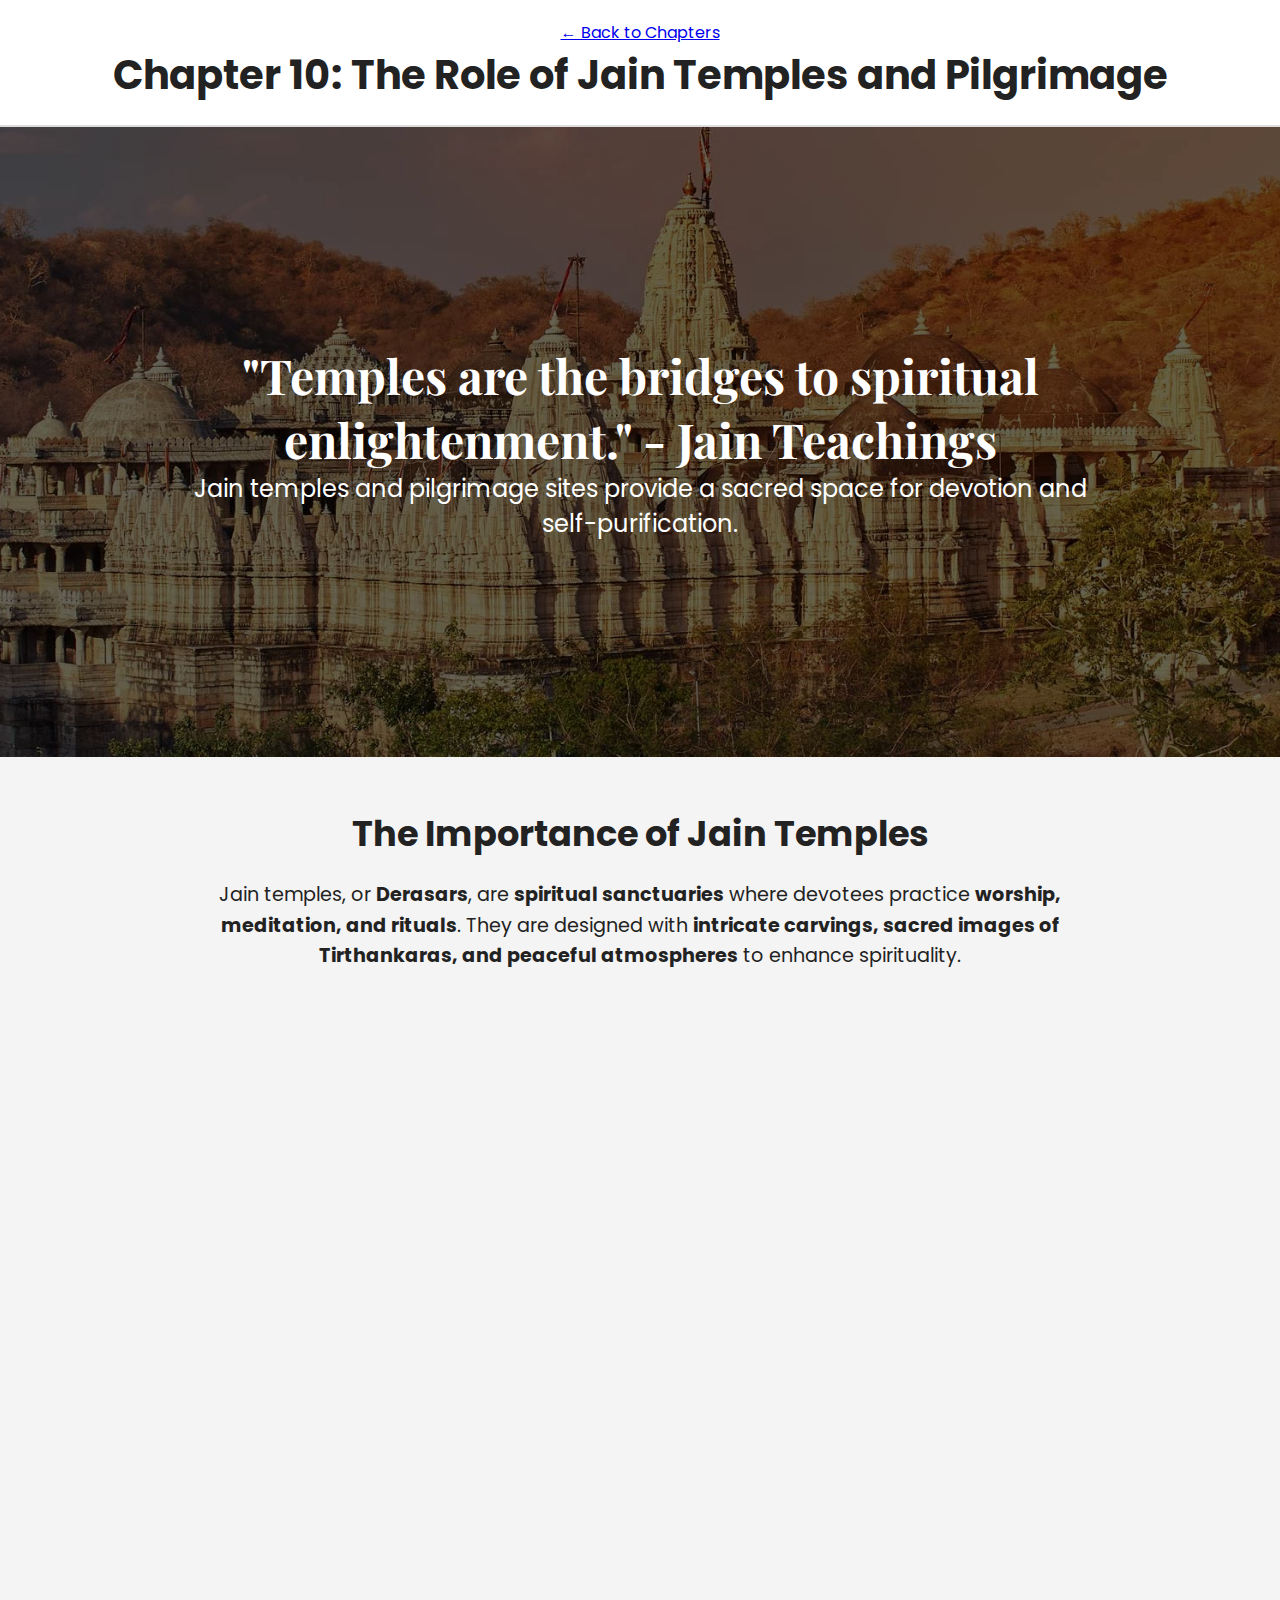
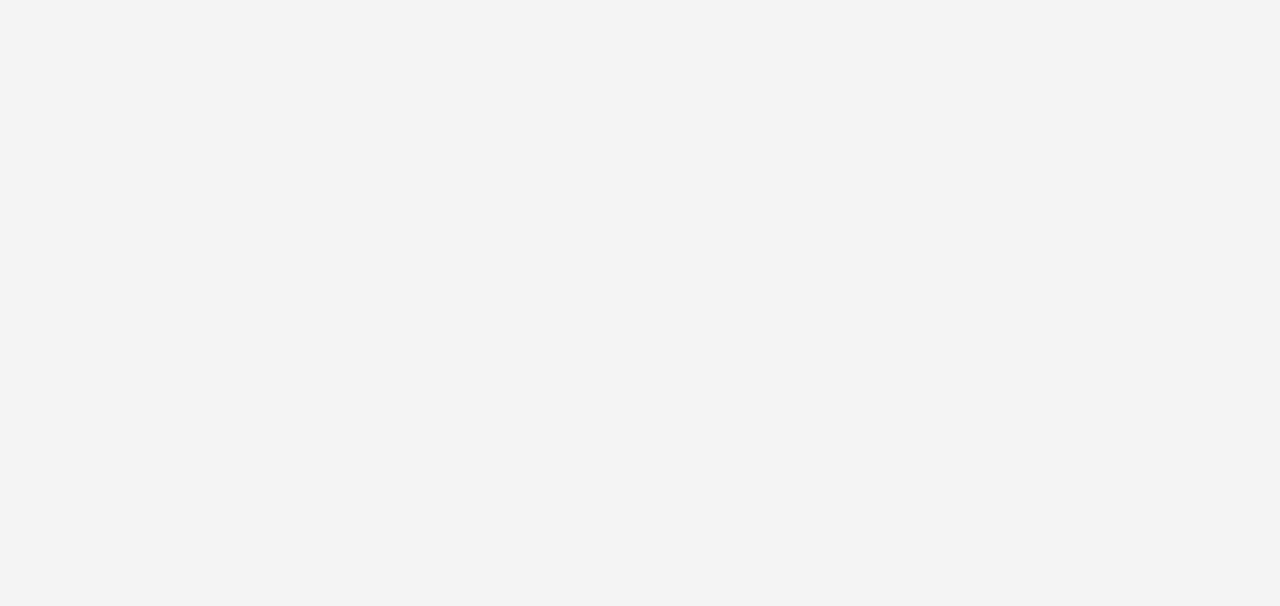
<file: chapter10.html>
<!DOCTYPE html>
<html lang="en">
<head>
    <meta charset="UTF-8">
    <meta name="viewport" content="width=device-width, initial-scale=1.0">
    <title>Chapter 10 - Jain Temples and Pilgrimage</title>
    <link rel="stylesheet" href="styles.css">
    <script src="script.js" defer></script>

    <!-- ✅ Standard Favicon -->
    <link rel="icon" type="image/png" sizes="32x32" href="truejainism.png">
    <link rel="icon" type="image/png" sizes="16x16" href="truejainism.png">
    <link rel="apple-touch-icon" href="truejainism.png">
</head>
<body>

    <!-- ✅ Header Navigation -->
    <header class="chapter-header">
        <a href="index.html" class="back-btn">← Back to Chapters</a>
        <h1>Chapter 10: The Role of Jain Temples and Pilgrimage</h1>
    </header>

    <!-- ✅ Hero Section with Jain Temple Background -->
    <section class="chapter-hero">
        <div class="hero-overlay"></div>
        <div class="hero-content">
            <h2>"Temples are the bridges to spiritual enlightenment." - Jain Teachings</h2>
            <p>Jain temples and pilgrimage sites provide a sacred space for devotion and self-purification.</p>
        </div>
    </section>

    <!-- ✅ Main Chapter Content -->
    <section class="chapter-content">

        <!-- ✅ Introduction to Jain Temples -->
        <div class="chapter-section fade-in">
            <h2>The Importance of Jain Temples</h2>
            <p>
                Jain temples, or <b>Derasars</b>, are <b>spiritual sanctuaries</b> where devotees practice <b>worship, meditation, and rituals</b>.  
                They are designed with <b>intricate carvings, sacred images of Tirthankaras, and peaceful atmospheres</b> to enhance spirituality.
            </p>
        </div>

        <!-- ✅ Famous Jain Temples -->
        <div class="chapter-section fade-in">
            <h2>Famous Jain Temples in India</h2>
            <p>Jainism has some of the most breathtaking temples, known for their <b>historical and spiritual significance</b>:</p>
            <div class="temple-grid">
                <div class="temple-card">
                    <img src="ranakpur.png" alt="Ranakpur Temple">
                    <div class="temple-card-content">
                        <h3>Ranakpur Jain Temple</h3>
                        <p>Located in Rajasthan, famous for its <b>1,444 intricately carved pillars</b>.</p>
                    </div>
                </div>
                <div class="temple-card">
                    <img src="palitana.png" alt="Palitana Temples">
                    <div class="temple-card-content">
                        <h3>Palitana Temples</h3>
                        <p>A pilgrimage site with <b>over 800 marble temples</b> on Shatrunjaya Hill.</p>
                    </div>
                </div>
                <div class="temple-card">
                    <img src="shravanabelagola.png" alt="Shravanabelagola">
                    <div class="temple-card-content">
                        <h3>Shravanabelagola</h3>
                        <p>Home to the <b>monolithic statue of Lord Bahubali</b>, one of the tallest Jain idols in the world.</p>
                    </div>
                </div>
                <div class="temple-card">
                    <img src="dilwara.png" alt="Dilwara Temples">
                    <div class="temple-card-content">
                        <h3>Dilwara Temples</h3>
                        <p>Famous for <b>stunning marble carvings and Jain architectural brilliance</b>.</p>
                    </div>
                </div>
            </div>
        </div>

        <!-- ✅ The Role of Pilgrimage in Jainism -->
        <div class="chapter-section fade-in">
            <h2>Why is Pilgrimage Important in Jainism?</h2>
            <p>
                Jain pilgrimage, or <b>Tirtha Yatra</b>, is considered a <b>sacred journey</b> to spiritual enlightenment.  
                It allows devotees to cleanse their <b>karma</b> and deepen their <b>connection to Jain teachings</b>.
            </p>
        </div>

        <!-- ✅ Rituals Performed in Temples -->
        <div class="chapter-section fade-in">
            <h2>Rituals Performed in Jain Temples</h2>
            <p>
                Jain temple worship involves <b>self-purification and devotion</b> rather than prayer to a deity.  
                Some of the key temple rituals include:
            </p>
            <ul class="key-points">
                <li><b>Darshan:</b> Viewing and meditating in front of Tirthankara idols.</li>
                <li><b>Puja:</b> Offering flowers, incense, and prayers to the divine idols.</li>
                <li><b>Pradakshina:</b> Walking around the temple in reverence.</li>
                <li><b>Bhakti:</b> Reciting Jain hymns and scriptures.</li>
            </ul>
        </div>

    </section>

</body>
</html>
</file>
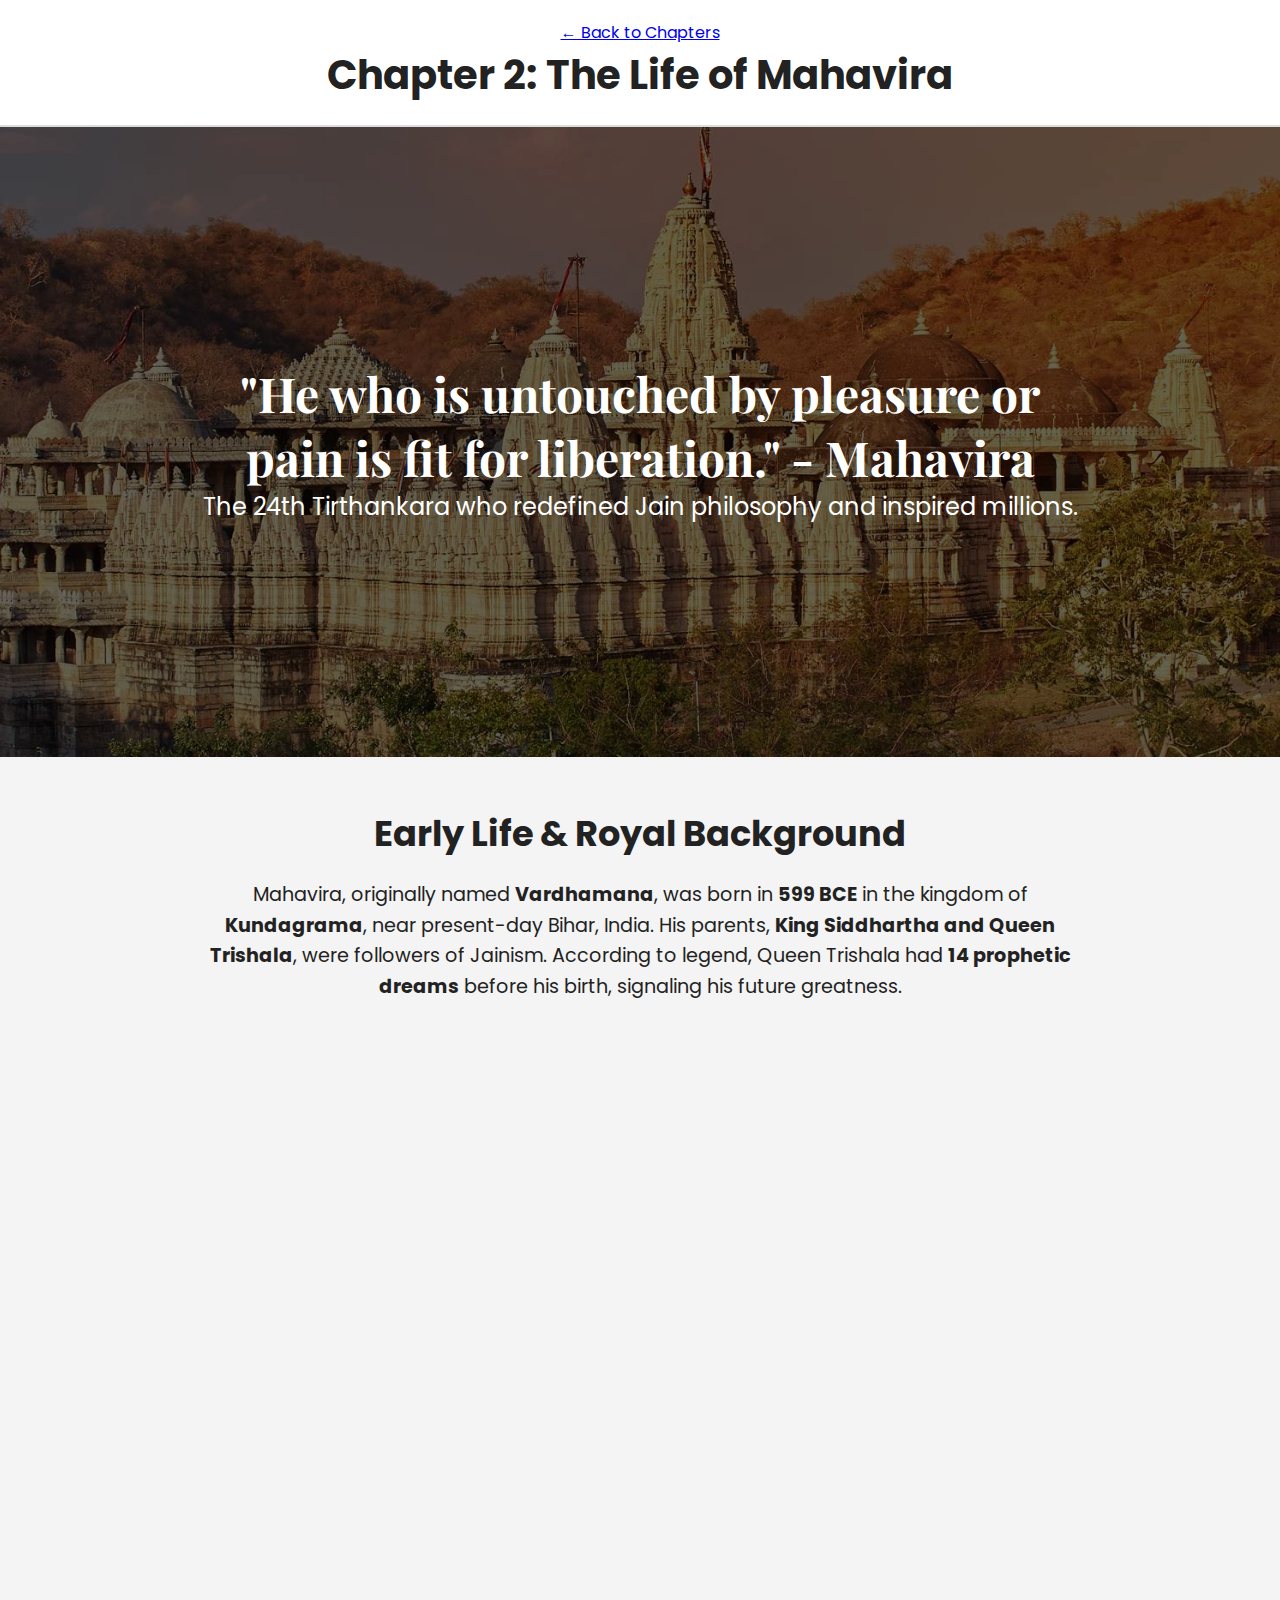
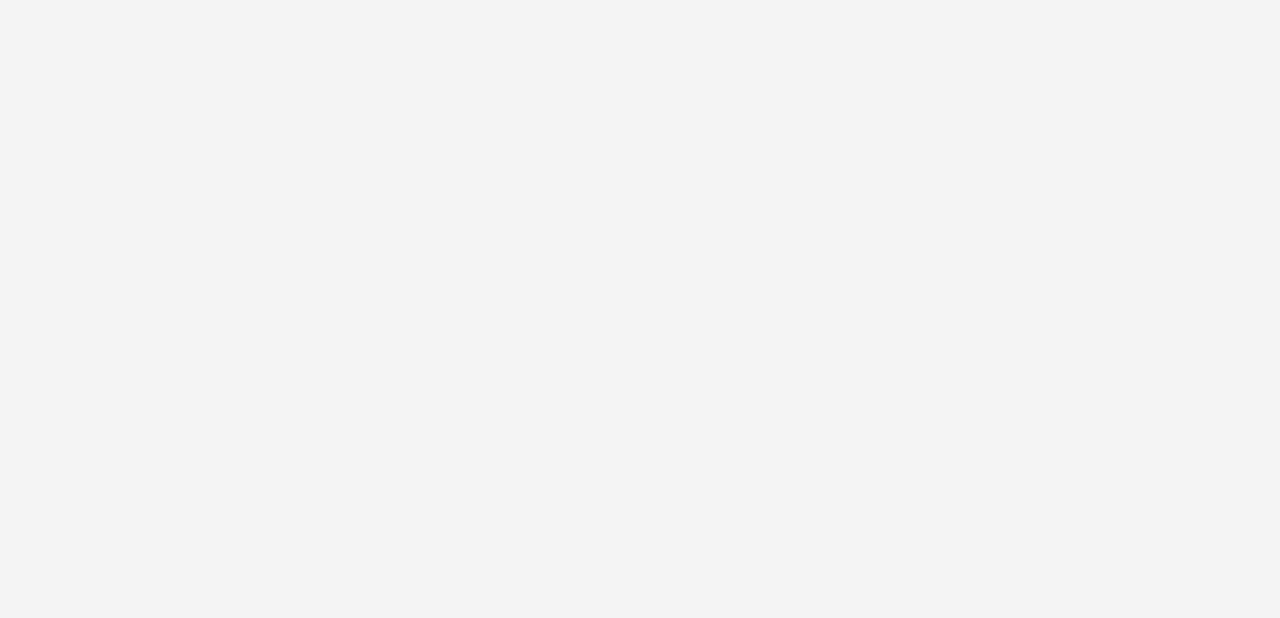
<file: chapter2.html>
<!DOCTYPE html>
<html lang="en">
<head>
    <meta charset="UTF-8">
    <meta name="viewport" content="width=device-width, initial-scale=1.0">
    <title>Chapter 2 - The Life of Mahavira</title>
    <link rel="stylesheet" href="styles.css">
    <script src="script.js" defer></script>

    <!-- ✅ Standard Favicon -->
    <link rel="icon" type="image/png" sizes="32x32" href="truejainism.png">
    <link rel="icon" type="image/png" sizes="16x16" href="truejainism.png">
    <link rel="apple-touch-icon" href="truejainism.png">
</head>
<body>


    <!-- ✅ Header Navigation -->
    <header class="chapter-header">
        <a href="index.html" class="back-btn">← Back to Chapters</a>
        <h1>Chapter 2: The Life of Mahavira</h1>
    </header>

    <!-- ✅ Hero Section -->
    <section class="chapter-hero">
        <div class="hero-overlay"></div>
        <div class="hero-content">
            <h2>"He who is untouched by pleasure or pain is fit for liberation." - Mahavira</h2>
            <p>The 24th Tirthankara who redefined Jain philosophy and inspired millions.</p>
        </div>
    </section>

    <!-- ✅ Main Chapter Content -->
    <section class="chapter-content">

        <!-- ✅ Early Life Section -->
        <div class="chapter-section fade-in">
            <h2>Early Life & Royal Background</h2>
            <p>
                Mahavira, originally named <b>Vardhamana</b>, was born in <b>599 BCE</b> in the kingdom of <b>Kundagrama</b>, 
                near present-day Bihar, India. His parents, <b>King Siddhartha and Queen Trishala</b>, were followers of Jainism.
                According to legend, Queen Trishala had <b>14 prophetic dreams</b> before his birth, signaling his future greatness.
            </p>
        </div>

        <!-- ✅ Renunciation Section -->
        <div class="chapter-section fade-in">
            <h2>Renunciation & Spiritual Journey</h2>
            <p>
                At the age of <b>30</b>, Mahavira abandoned his royal life, wealth, and family to pursue enlightenment.  
                He practiced extreme <b>asceticism</b> for <b>12 years</b>, enduring harsh conditions, fasting, and deep meditation.
            </p>
        </div>

        <!-- ✅ Enlightenment Section -->
        <div class="chapter-section fade-in">
            <h2>Enlightenment & Teachings</h2>
            <p>
                After <b>12 years of intense penance</b>, Mahavira attained <b>Kevala Jnana (omniscience)</b> under a <b>Sala tree</b> at age <b>42</b>.  
                He then spread the core teachings of Jainism, emphasizing:
            </p>
            <ul class="key-points">
                <li><b>Ahimsa (Non-Violence):</b> Absolute non-harm towards all life forms.</li>
                <li><b>Satya (Truthfulness):</b> Speaking only what is true and beneficial.</li>
                <li><b>Asteya (Non-Stealing):</b> Never taking what is not freely given.</li>
                <li><b>Brahmacharya (Celibacy):</b> Control over desires and attachments.</li>
                <li><b>Aparigraha (Non-Possessiveness):</b> Detachment from material possessions.</li>
            </ul>
        </div>

        <!-- ✅ Tirthankara Comparison Section -->
        <div class="tirthankara-section fade-in">
            <h2>Mahavira vs. Previous Tirthankaras</h2>
            <div class="tirthankara-grid">
                <div class="tirthankara-card">
                    <img src="rishabhanatha.png" alt="Rishabhanatha">
                    <h3>Rishabhanatha</h3>
                    <p>The 1st Tirthankara, known for establishing Jain traditions.</p>
                </div>
                <div class="tirthankara-card">
                    <img src="mahavira.png" alt="Mahavira">
                    <h3>Mahavira</h3>
                    <p>Refined Jain teachings and led Jainism into its current form.</p>
                </div>
            </div>
        </div>

        <!-- ✅ Legacy Section -->
        <div class="chapter-section fade-in">
            <h2>Mahavira's Legacy</h2>
            <p>
                Mahavira achieved <b>moksha (liberation)</b> at <b>Pavapuri, Bihar</b>, at the age of <b>72</b>.  
                His teachings were later compiled into the <b>Agamas</b>, the sacred texts of Jainism.
            </p>
        </div>

    </section>

</body>
</html>
</file>
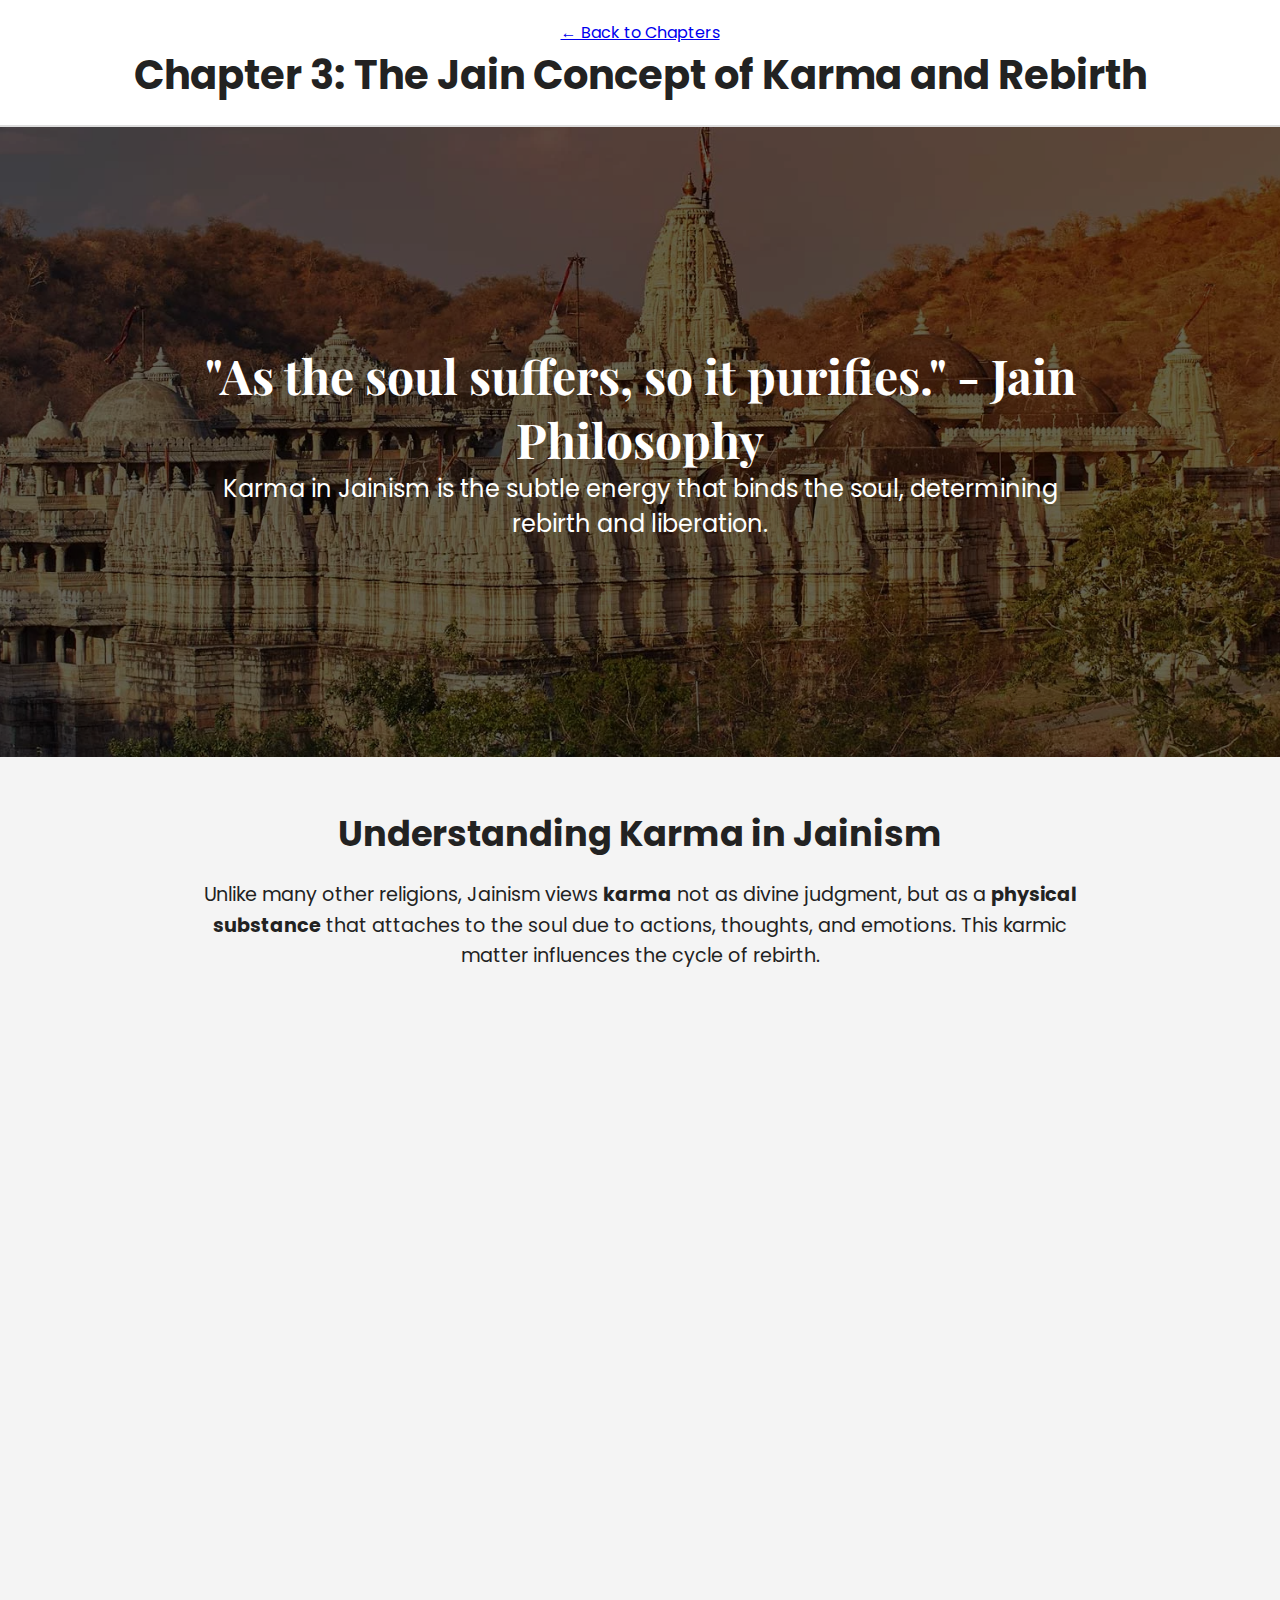
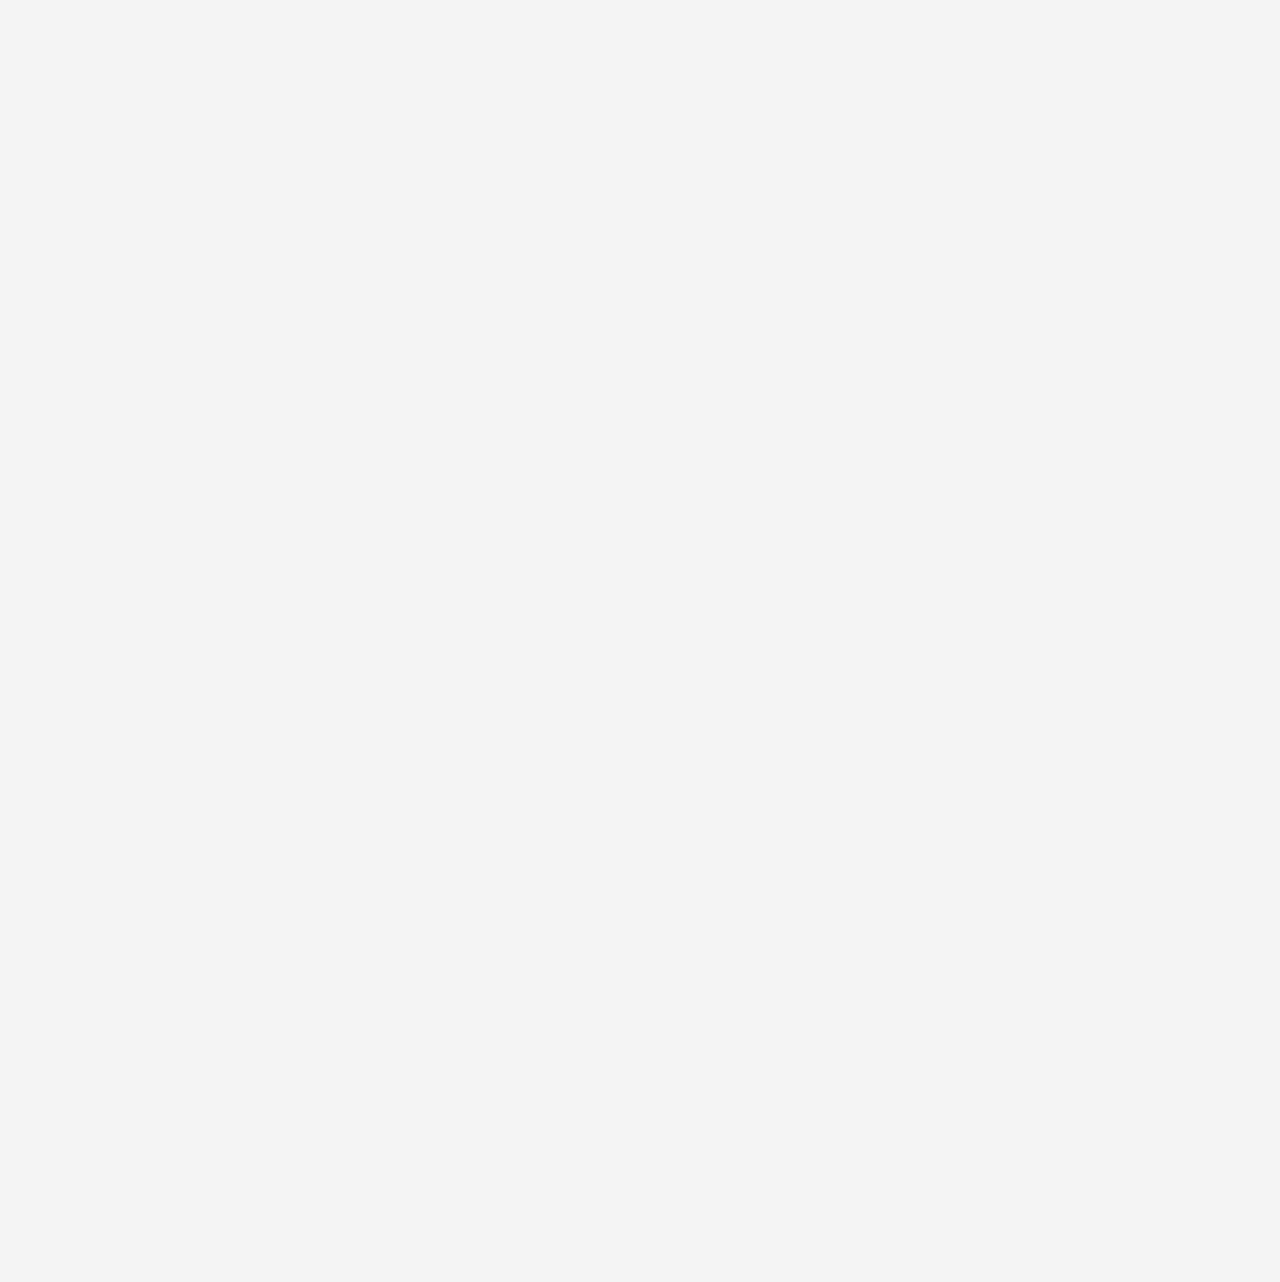
<file: chapter3.html>
<!DOCTYPE html>
<html lang="en">
<head>
    <meta charset="UTF-8">
    <meta name="viewport" content="width=device-width, initial-scale=1.0">
    <title>Chapter 3 - The Jain Concept of Karma and Rebirth</title>
    <link rel="stylesheet" href="styles.css">
    <script src="script.js" defer></script>

    <!-- ✅ Standard Favicon -->
    <link rel="icon" type="image/png" sizes="32x32" href="truejainism.png">
    <link rel="icon" type="image/png" sizes="16x16" href="truejainism.png">
    <link rel="apple-touch-icon" href="truejainism.png">
</head>
<body>

    <!-- ✅ Header Navigation -->
    <header class="chapter-header">
        <a href="index.html" class="back-btn">← Back to Chapters</a>
        <h1>Chapter 3: The Jain Concept of Karma and Rebirth</h1>
    </header>

    <!-- ✅ Hero Section with Jain Temple Background -->
    <section class="chapter-hero">
        <div class="hero-overlay"></div>
        <div class="hero-content">
            <h2>"As the soul suffers, so it purifies." - Jain Philosophy</h2>
            <p>Karma in Jainism is the subtle energy that binds the soul, determining rebirth and liberation.</p>
        </div>
    </section>

    <!-- ✅ Main Chapter Content -->
    <section class="chapter-content">

        <!-- ✅ Introduction to Karma -->
        <div class="chapter-section fade-in">
            <h2>Understanding Karma in Jainism</h2>
            <p>
                Unlike many other religions, Jainism views <b>karma</b> not as divine judgment, but as a <b>physical substance</b> 
                that attaches to the soul due to actions, thoughts, and emotions. This karmic matter influences the cycle of rebirth.
            </p>
        </div>

        <!-- ✅ Types of Karma -->
        <div class="chapter-section fade-in">
            <h2>Types of Karma in Jainism</h2>
            <p>
                Karma in Jainism is categorized into <b>eight main types</b>, each affecting the soul differently:
            </p>
            <ul class="key-points">
                <li><b>Jnanavaraniya (Knowledge-Obscuring Karma):</b> Blocks true wisdom.</li>
                <li><b>Darshanavaraniya (Perception-Obscuring Karma):</b> Limits spiritual insight.</li>
                <li><b>Vedaniya (Feeling-Producing Karma):</b> Determines pain or pleasure.</li>
                <li><b>Mohaniya (Deluding Karma):</b> Causes attachment and ignorance.</li>
                <li><b>Ayushya (Lifespan-Determining Karma):</b> Controls lifespan in the next birth.</li>
                <li><b>Nama (Name-Determining Karma):</b> Influences physical form.</li>
                <li><b>Gotra (Status-Determining Karma):</b> Defines birth status (high or low). </li>
                <li><b>Antaraya (Obstructing Karma):</b> Hinders charitable acts and liberation.</li>
            </ul>
        </div>

        <!-- ✅ Rebirth & Moksha -->
        <div class="chapter-section fade-in">
            <h2>The Cycle of Rebirth and Moksha</h2>
            <p>
                According to Jainism, <b>karma binds the soul to samsara (the cycle of rebirth)</b>.  
                A soul can be reborn in <b>four possible states</b>:
            </p>
            <div class="rebirth-grid">
                <div class="rebirth-card">
                    <img src="heaven.png" alt="Heavenly Beings">
                    <h3>Devas (Heavenly Beings)</h3>
                    <p>Souls born in celestial realms due to good karma.</p>
                </div>
                <div class="rebirth-card">
                    <img src="humans.png" alt="Humans">
                    <h3>Humans</h3>
                    <p>The only birth where liberation is possible.</p>
                </div>
                <div class="rebirth-card">
                    <img src="animals.png" alt="Animals & Plants">
                    <h3>Animals & Plants</h3>
                    <p>Souls born in lower forms due to ignorance.</p>
                </div>
                <div class="rebirth-card">
                    <img src="hell.png" alt="Hellish Beings">
                    <h3>Narakas (Hellish Beings)</h3>
                    <p>Souls who accumulate negative karma suffer in hell.</p>
                </div>
            </div>
        </div>

        <!-- ✅ Liberation from Karma -->
        <div class="chapter-section fade-in">
            <h2>How to Destroy Karma & Achieve Liberation</h2>
            <p>
                Jainism teaches that one can <b>purify the soul and achieve Moksha</b> by following these key practices:
            </p>
            <ul class="key-points">
                <li><b>Right Faith (Samyak Darshana):</b> Belief in Jain truths.</li>
                <li><b>Right Knowledge (Samyak Jnana):</b> Understanding the nature of the soul.</li>
                <li><b>Right Conduct (Samyak Charitra):</b> Living a life of non-violence and discipline.</li>
            </ul>
            <p>
                Once all <b>karmic particles are removed</b>, the soul becomes <b>pure and liberated</b>, reaching <b>Siddhashila</b>, the realm of eternal bliss.
            </p>
        </div>

    </section>

</body>
</html>
</file>
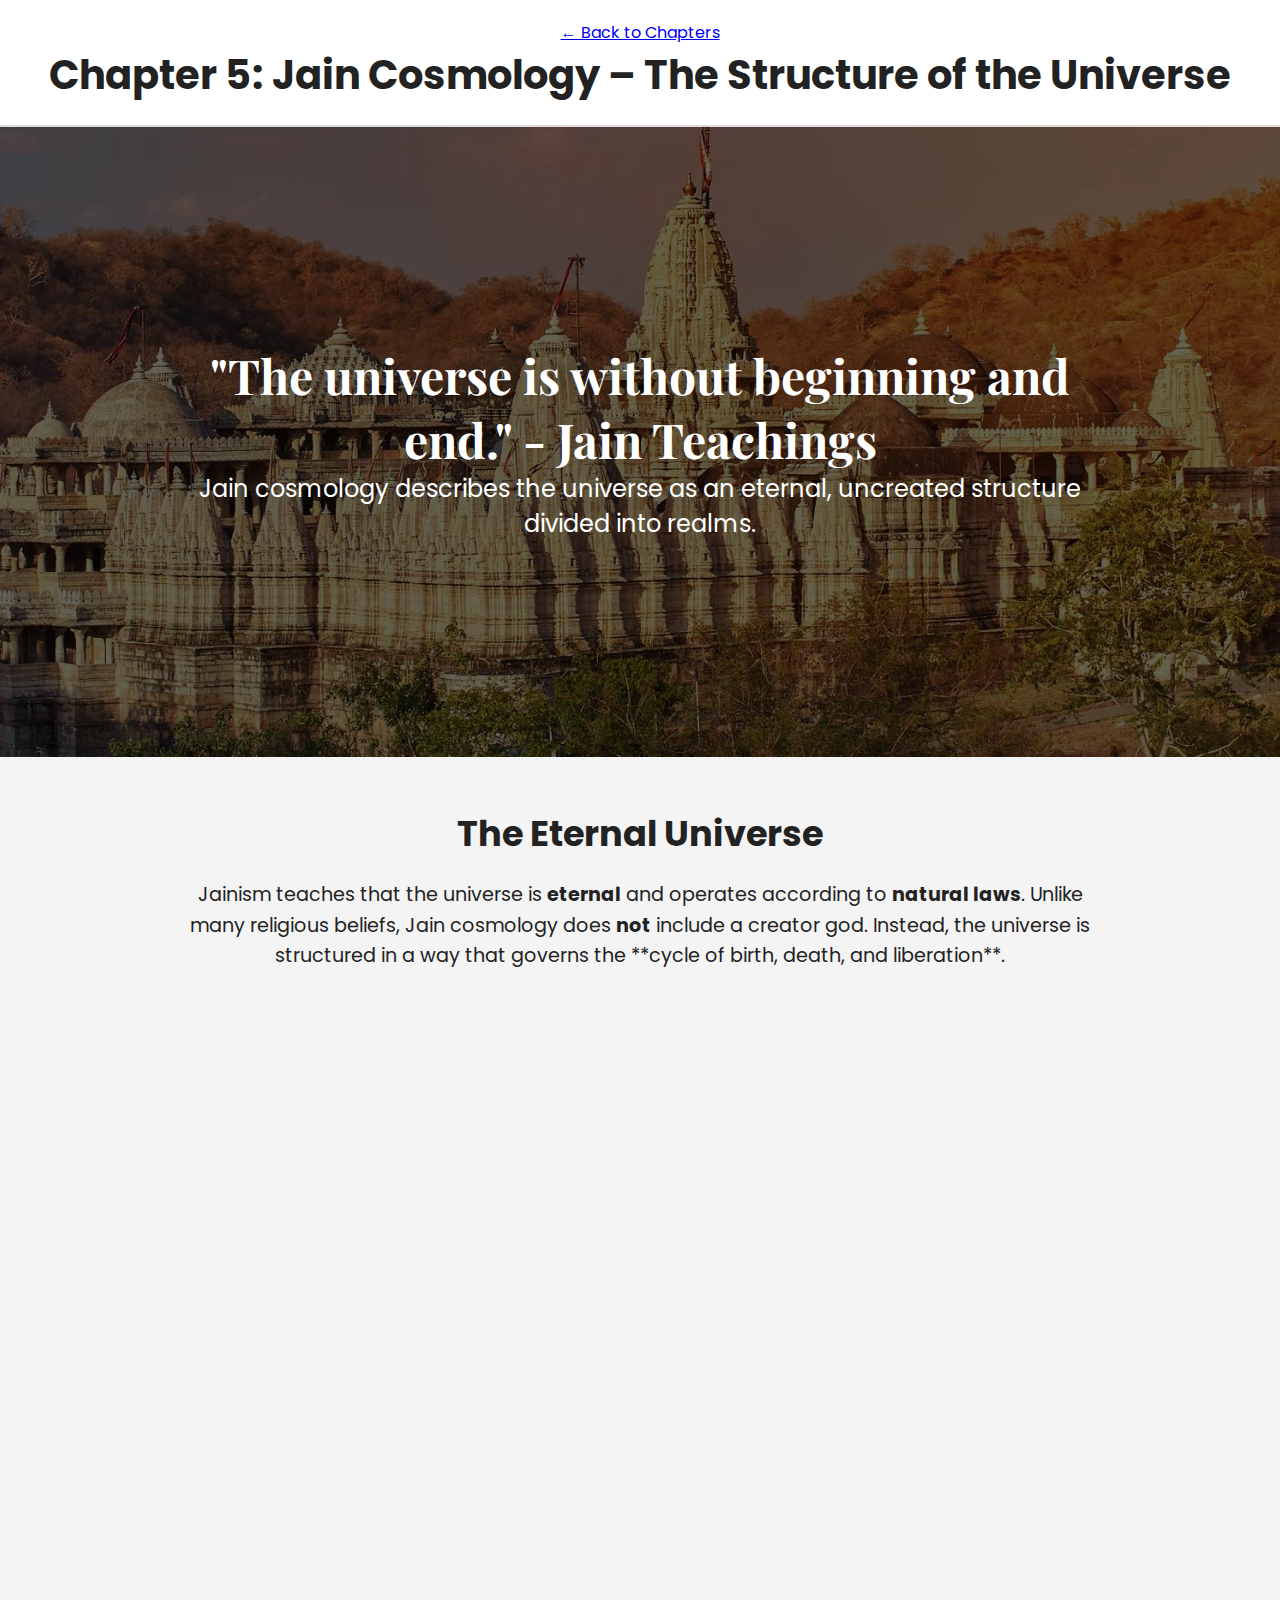
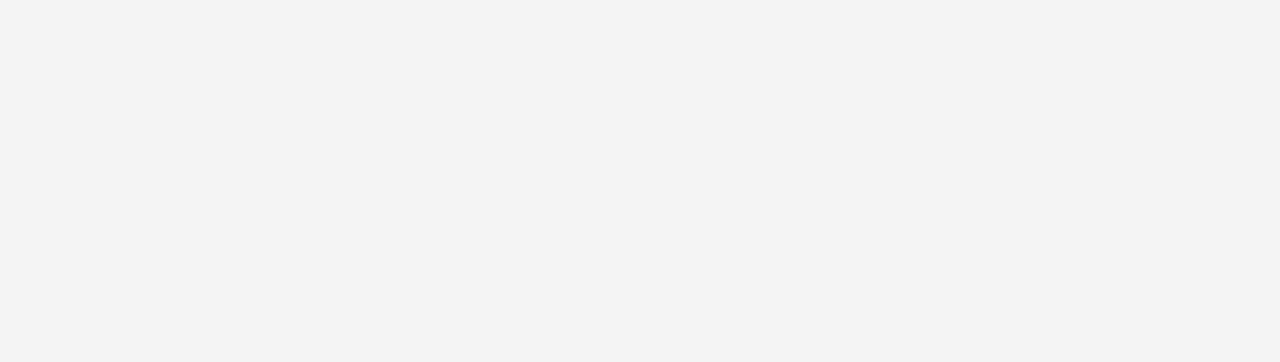
<file: chapter5.html>
<!DOCTYPE html>
<html lang="en">
<head>
    <meta charset="UTF-8">
    <meta name="viewport" content="width=device-width, initial-scale=1.0">
    <title>Chapter 5 - Jain Cosmology</title>
    <link rel="stylesheet" href="styles.css">
    <script src="script.js" defer></script>

    <!-- ✅ Standard Favicon -->
    <link rel="icon" type="image/png" sizes="32x32" href="truejainism.png">
    <link rel="icon" type="image/png" sizes="16x16" href="truejainism.png">
    <link rel="apple-touch-icon" href="truejainism.png">
</head>
<body>

    <!-- ✅ Header Navigation -->
    <header class="chapter-header">
        <a href="index.html" class="back-btn">← Back to Chapters</a>
        <h1>Chapter 5: Jain Cosmology – The Structure of the Universe</h1>
    </header>

    <!-- ✅ Hero Section with Jain Temple Background -->
    <section class="chapter-hero">
        <div class="hero-overlay"></div>
        <div class="hero-content">
            <h2>"The universe is without beginning and end." - Jain Teachings</h2>
            <p>Jain cosmology describes the universe as an eternal, uncreated structure divided into realms.</p>
        </div>
    </section>

    <!-- ✅ Main Chapter Content -->
    <section class="chapter-content">

        <!-- ✅ Introduction to Jain Cosmology -->
        <div class="chapter-section fade-in">
            <h2>The Eternal Universe</h2>
            <p>
                Jainism teaches that the universe is <b>eternal</b> and operates according to <b>natural laws</b>.  
                Unlike many religious beliefs, Jain cosmology does <b>not</b> include a creator god.  
                Instead, the universe is structured in a way that governs the **cycle of birth, death, and liberation**.
            </p>
        </div>

        <!-- ✅ The Three Worlds -->
        <div class="chapter-section fade-in">
            <h2>The Three Worlds in Jain Cosmology</h2>
            <p>Jain texts describe the universe as a vast, **three-tiered structure**:</p>
            <div class="cosmology-grid">
                <div class="cosmology-card">
                    <img src="heaven.png" alt="Heavens">
                    <h3>Urdhva Loka (<b>Heavenly Realms</b>)</h3>
                    <p>The abode of celestial beings and divine souls.</p>
                </div>
                <div class="cosmology-card">
                    <img src="humans.png" alt="Middle World">
                    <h3>Madhya Loka (<b>Middle World</b>)</h3>
                    <p>The realm of **humans, animals, and plants**.</p>
                </div>
                <div class="cosmology-card">
                    <img src="hell.png" alt="Hell">
                    <h3>Adho Loka (<b>Infernal Realms</b>)</h3>
                    <p>Dark realms where souls experience suffering.</p>
                </div>
            </div>
        </div>

        <!-- ✅ The Cycles of Time -->
        <div class="chapter-section fade-in">
            <h2>The Jain Time Cycle (Kalachakra)</h2>
            <p>
                Jainism describes time as **infinite and cyclical**, divided into two **half-cycles**:
            </p>
            <ul class="key-points">
                <li><b>Utsarpini (Ascending Time Cycle):</b> The universe progresses towards enlightenment and prosperity.</li>
                <li><b>Avasarpini (Descending Time Cycle):</b> The universe declines, leading to suffering and moral decay.</li>
            </ul>
            <p>Each cycle lasts for <b>millions of years</b> and continuously repeats.</p>
        </div>

        <!-- ✅ Moksha & The Siddhashila Realm -->
        <div class="chapter-section fade-in">
            <h2>Beyond the Universe: The Realm of Liberated Souls</h2>
            <p>
                Above the three realms exists <b>Siddhashila</b>, a **pure, blissful zone** where liberated souls (Siddhas) reside.  
                These souls are free from **karma, suffering, and rebirth**.
            </p>
        </div>

    </section>

</body>
</html>
</file>
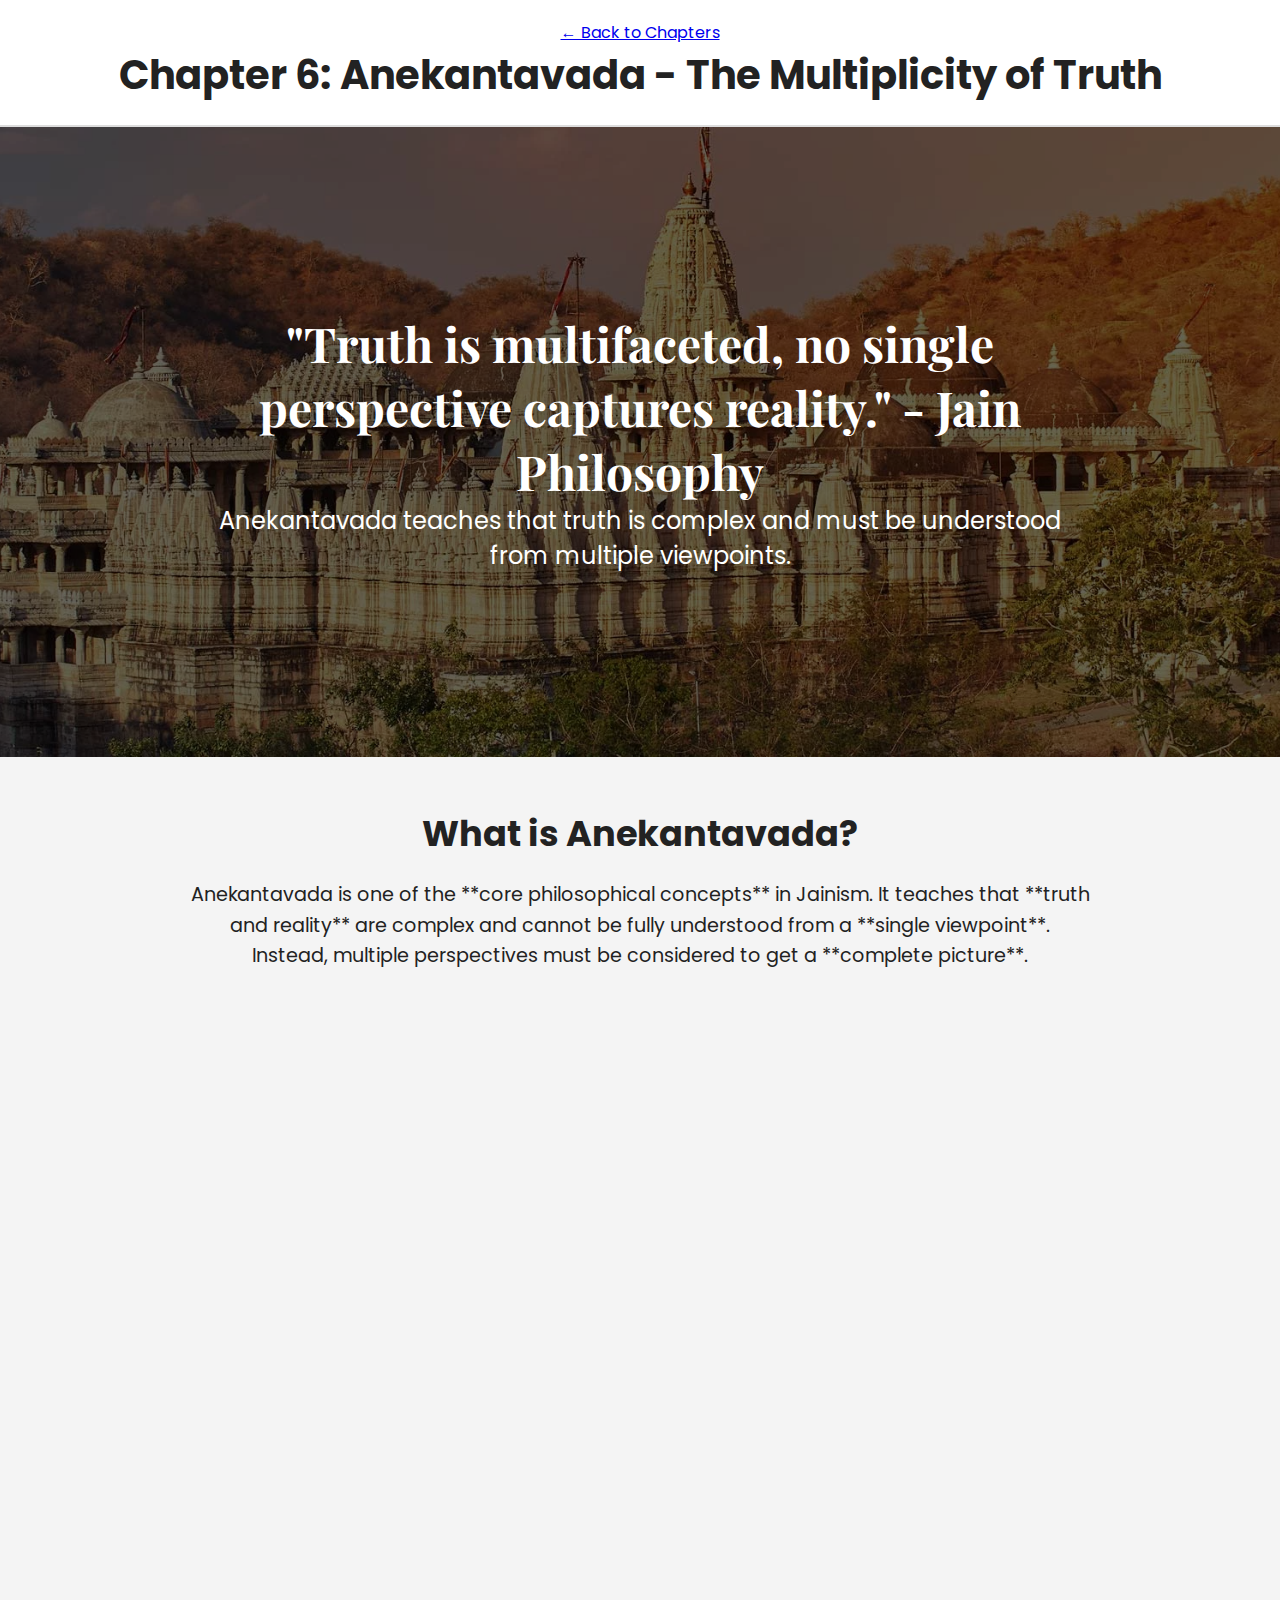
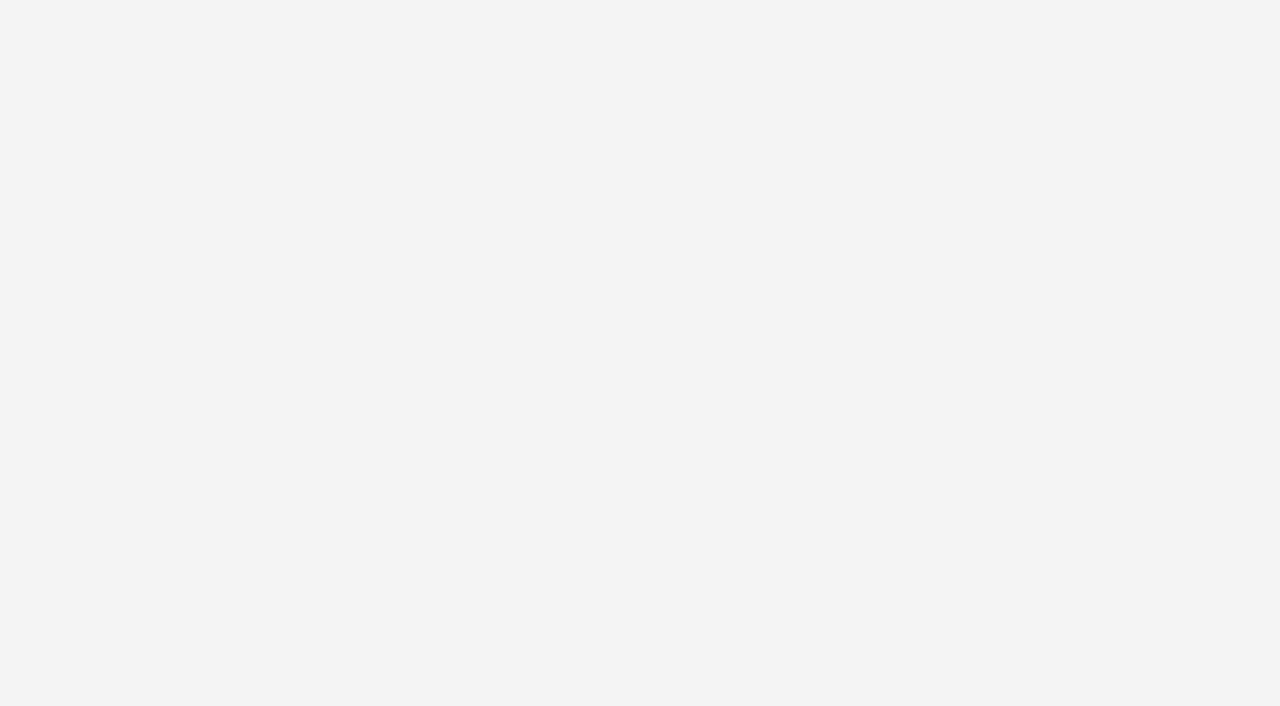
<file: chapter6.html>
<!DOCTYPE html>
<html lang="en">
<head>
    <meta charset="UTF-8">
    <meta name="viewport" content="width=device-width, initial-scale=1.0">
    <title>Chapter 6 - Anekantavada: The Multiplicity of Truth</title>
    <link rel="stylesheet" href="styles.css">
    <script src="script.js" defer></script>

    <!-- ✅ Standard Favicon -->
    <link rel="icon" type="image/png" sizes="32x32" href="truejainism.png">
    <link rel="icon" type="image/png" sizes="16x16" href="truejainism.png">
    <link rel="apple-touch-icon" href="truejainism.png">
</head>
<body>

    <!-- ✅ Header Navigation -->
    <header class="chapter-header">
        <a href="index.html" class="back-btn">← Back to Chapters</a>
        <h1>Chapter 6: Anekantavada - The Multiplicity of Truth</h1>
    </header>

    <!-- ✅ Hero Section with Jain Temple Background -->
    <section class="chapter-hero">
        <div class="hero-overlay"></div>
        <div class="hero-content">
            <h2>"Truth is multifaceted, no single perspective captures reality." - Jain Philosophy</h2>
            <p>Anekantavada teaches that truth is complex and must be understood from multiple viewpoints.</p>
        </div>
    </section>

    <!-- ✅ Main Chapter Content -->
    <section class="chapter-content">

        <!-- ✅ Introduction to Anekantavada -->
        <div class="chapter-section fade-in">
            <h2>What is Anekantavada?</h2>
            <p>
                Anekantavada is one of the **core philosophical concepts** in Jainism. It teaches that **truth and reality**  
                are complex and cannot be fully understood from a **single viewpoint**. Instead, multiple perspectives  
                must be considered to get a **complete picture**.
            </p>
        </div>

        <!-- ✅ The Parable of the Blind Men and the Elephant -->
        <div class="chapter-section fade-in">
            <h2>The Parable of the Blind Men and the Elephant</h2>
            <p>
                A famous Jain story explains Anekantavada:  
                <b>Six blind men</b> approach an **elephant** and each describes it differently:
            </p>
            <div class="anekantavada-grid">
                <div class="anekantavada-card">
                    <img src="elephant-trunk.png" alt="Trunk">
                    <h3>"The elephant is like a snake!"</h3>
                    <p>A man touches the trunk and assumes it is a snake.</p>
                </div>
                <div class="anekantavada-card">
                    <img src="elephant-leg.png" alt="Leg">
                    <h3>"The elephant is like a tree!"</h3>
                    <p>Another feels the leg and believes it is a tree.</p>
                </div>
                <div class="anekantavada-card">
                    <img src="elephant-ear.png" alt="Ear">
                    <h3>"The elephant is like a fan!"</h3>
                    <p>One touches the ear and thinks it is a fan.</p>
                </div>
                <div class="anekantavada-card">
                    <img src="elephant-body.png" alt="Body">
                    <h3>"The elephant is like a wall!"</h3>
                    <p>Another touches the side and assumes it's a wall.</p>
                </div>
            </div>
            <p>
                Each man describes **only part of the truth**.  
                The lesson: <b>Truth is multi-dimensional and requires different perspectives.</b>
            </p>
        </div>

        <!-- ✅ Three Levels of Truth -->
        <div class="chapter-section fade-in">
            <h2>The Three Levels of Truth</h2>
            <p>
                Jainism explains **truth in three levels**, forming the foundation of Anekantavada:
            </p>
            <ul class="key-points">
                <li><b>Naya (Partial View):</b> A single perspective that may be incomplete.</li>
                <li><b>Syadvada (Conditioned Truth):</b> Accepting that truth depends on conditions.</li>
                <li><b>Saptabhangi (Seven-Fold Judgments):</b> The most complete way to analyze truth.</li>
            </ul>
        </div>

        <!-- ✅ Why Anekantavada Matters Today -->
        <div class="chapter-section fade-in">
            <h2>Why Anekantavada is Important</h2>
            <p>
                In modern life, Anekantavada promotes <b>tolerance, open-mindedness, and peaceful coexistence</b>.  
                By understanding different perspectives, we reduce <b>conflict and misunderstandings</b>.
            </p>
        </div>

    </section>

</body>
</html>
</file>
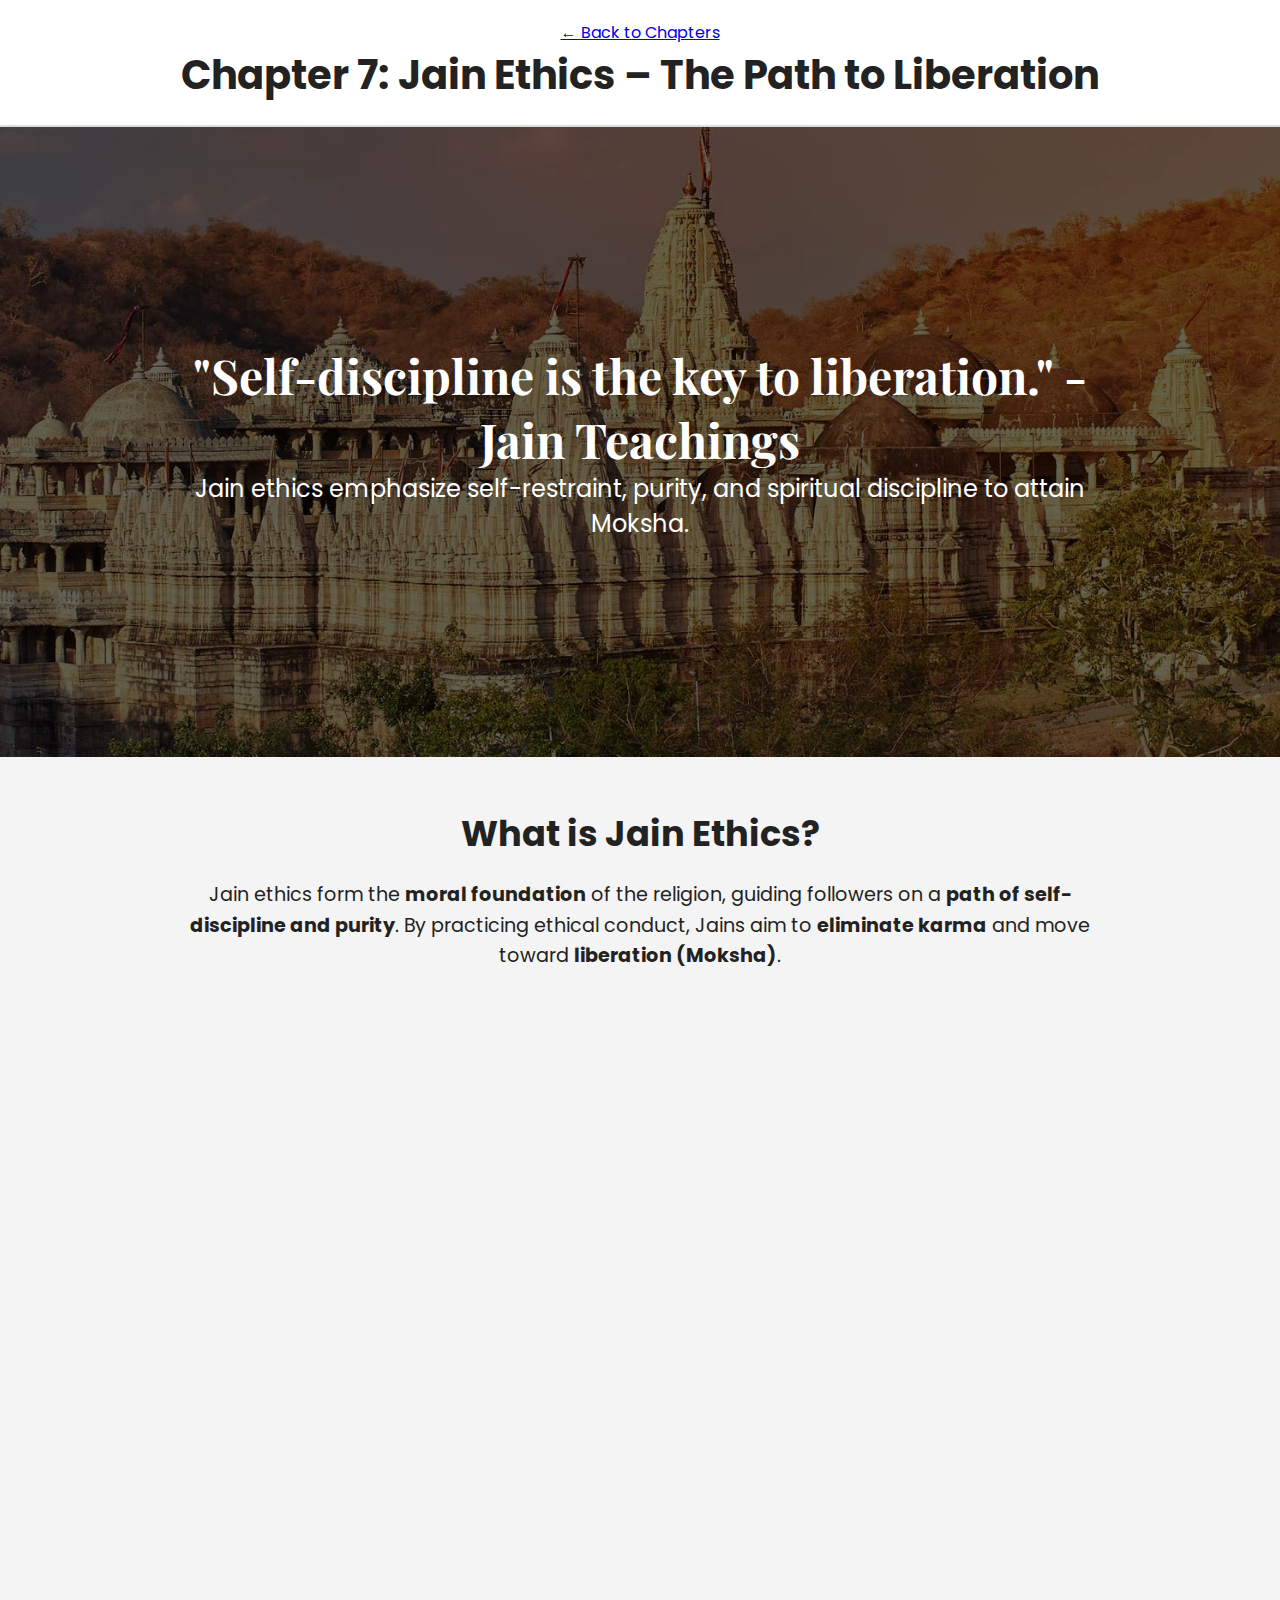
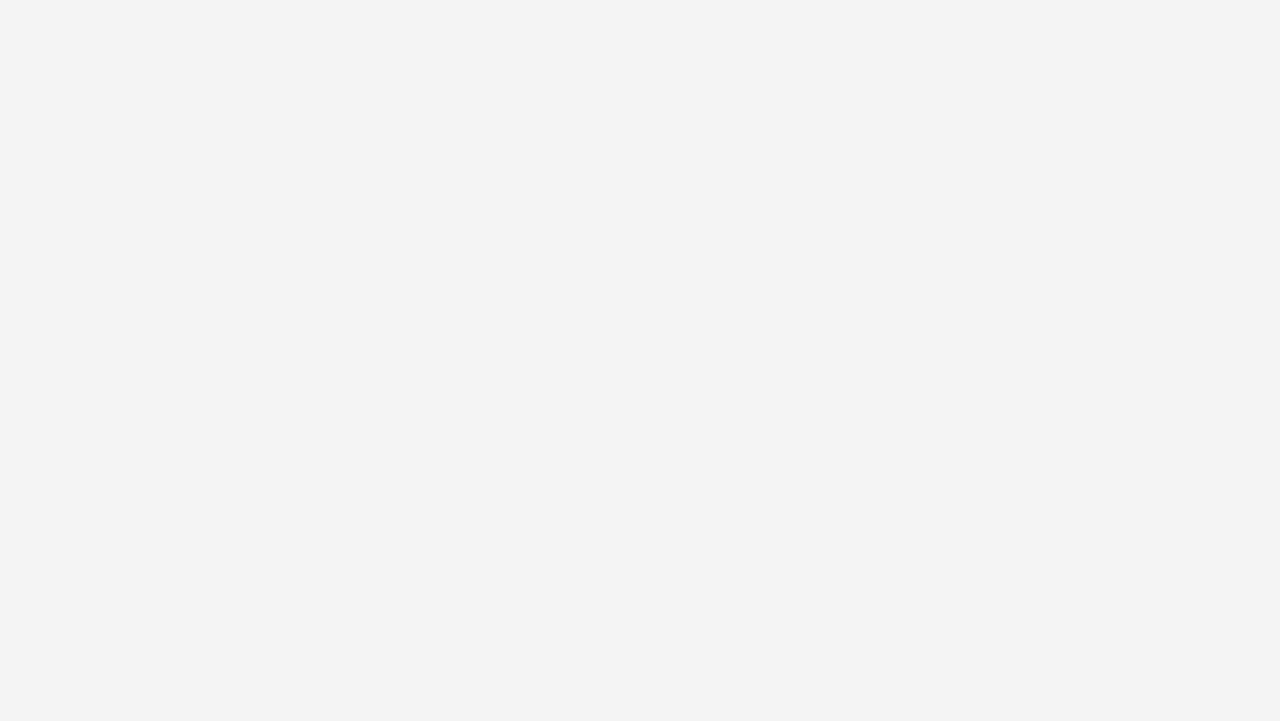
<file: chapter7.html>
<!DOCTYPE html>
<html lang="en">
<head>
    <meta charset="UTF-8">
    <meta name="viewport" content="width=device-width, initial-scale=1.0">
    <title>Chapter 7 - Jain Ethics: The Path to Liberation</title>
    <link rel="stylesheet" href="styles.css">
    <script src="script.js" defer></script>

    <!-- ✅ Standard Favicon -->
    <link rel="icon" type="image/png" sizes="32x32" href="truejainism.png">
    <link rel="icon" type="image/png" sizes="16x16" href="truejainism.png">
    <link rel="apple-touch-icon" href="truejainism.png">
</head>
<body>

    <!-- ✅ Header Navigation -->
    <header class="chapter-header">
        <a href="index.html" class="back-btn">← Back to Chapters</a>
        <h1>Chapter 7: Jain Ethics – The Path to Liberation</h1>
    </header>

    <!-- ✅ Hero Section with Jain Temple Background -->
    <section class="chapter-hero">
        <div class="hero-overlay"></div>
        <div class="hero-content">
            <h2>"Self-discipline is the key to liberation." - Jain Teachings</h2>
            <p>Jain ethics emphasize self-restraint, purity, and spiritual discipline to attain Moksha.</p>
        </div>
    </section>

    <!-- ✅ Main Chapter Content -->
    <section class="chapter-content">

        <!-- ✅ Introduction to Jain Ethics -->
        <div class="chapter-section fade-in">
            <h2>What is Jain Ethics?</h2>
            <p>
                Jain ethics form the <b>moral foundation</b> of the religion, guiding followers on a <b>path of self-discipline and purity</b>.  
                By practicing ethical conduct, Jains aim to <b>eliminate karma</b> and move toward <b>liberation (Moksha)</b>.
            </p>
        </div>

        <!-- ✅ The Three Ethical Pillars -->
        <div class="chapter-section fade-in">
            <h2>The Three Pillars of Jain Ethics</h2>
            <p>
                Jainism defines three essential paths to <b>moral and spiritual progress</b>:
            </p>
            <ul class="key-points">
                <li><b>Samyak Darshana (Right Faith):</b> Belief in Jain teachings and universal truths.</li>
                <li><b>Samyak Jnana (Right Knowledge):</b> True understanding of the soul and karma.</li>
                <li><b>Samyak Charitra (Right Conduct):</b> Living a disciplined and ethical life.</li>
            </ul>
        </div>

        <!-- ✅ The Role of Ahimsa in Jain Ethics -->
        <div class="chapter-section fade-in">
            <h2>The Supreme Principle: Ahimsa (Non-Violence)</h2>
            <p>
                **Ahimsa</b> is the most fundamental Jain ethical principle, requiring <b>complete non-violence</b> in:
            </p>
            <div class="ahimsa-grid">
                <div class="ahimsa-card">
                    <img src="thoughts.png" alt="Thoughts">
                    <h3>Thought</h3>
                    <p>Practicing purity of mind, avoiding negative or harmful thoughts.</p>
                </div>
                <div class="ahimsa-card">
                    <img src="speaking.png" alt="Speech">
                    <h3>Speech</h3>
                    <p>Speaking truthfully and with kindness, avoiding harsh words.</p>
                </div>
                <div class="ahimsa-card">
                    <img src="action.png" alt="Actions">
                    <h3>Actions</h3>
                    <p>Avoiding harm to any living being, practicing vegetarianism.</p>
                </div>
            </div>
        </div>

        <!-- ✅ The Five Lesser Vows for Laypeople -->
        <div class="chapter-section fade-in">
            <h2>Ethical Guidelines for Lay Jains</h2>
            <p>
                Jain monks and nuns follow <b>strict vows (Mahavratas)</b>, but lay followers practice <b>smaller vows (Anuvratas)</b>:
            </p>
            <ul class="key-points">
                <li><b>Limited Ahimsa:</b> Avoiding unnecessary violence (vegetarianism, non-harmful lifestyle).</li>
                <li><b>Limited Truthfulness:</b> Speaking honestly but with mindfulness.</li>
                <li><b>Limited Non-Stealing:</b> Avoiding fraud or taking what is not given.</li>
                <li><b>Limited Celibacy:</b> Practicing restraint in relationships.</li>
                <li><b>Limited Possessiveness:</b> Living a simple and non-materialistic life.</li>
            </ul>
        </div>

        <!-- ✅ Jain Ethics & Liberation -->
        <div class="chapter-section fade-in">
            <h2>How Jain Ethics Lead to Liberation</h2>
            <p>
                Following Jain ethics <b>purifies the soul, removes karma, and leads to Moksha</b>.  
                A life of <b>truth, discipline, and self-control</b> is essential for achieving <b>spiritual freedom</b>.
            </p>
        </div>

    </section>

</body>
</html>
</file>
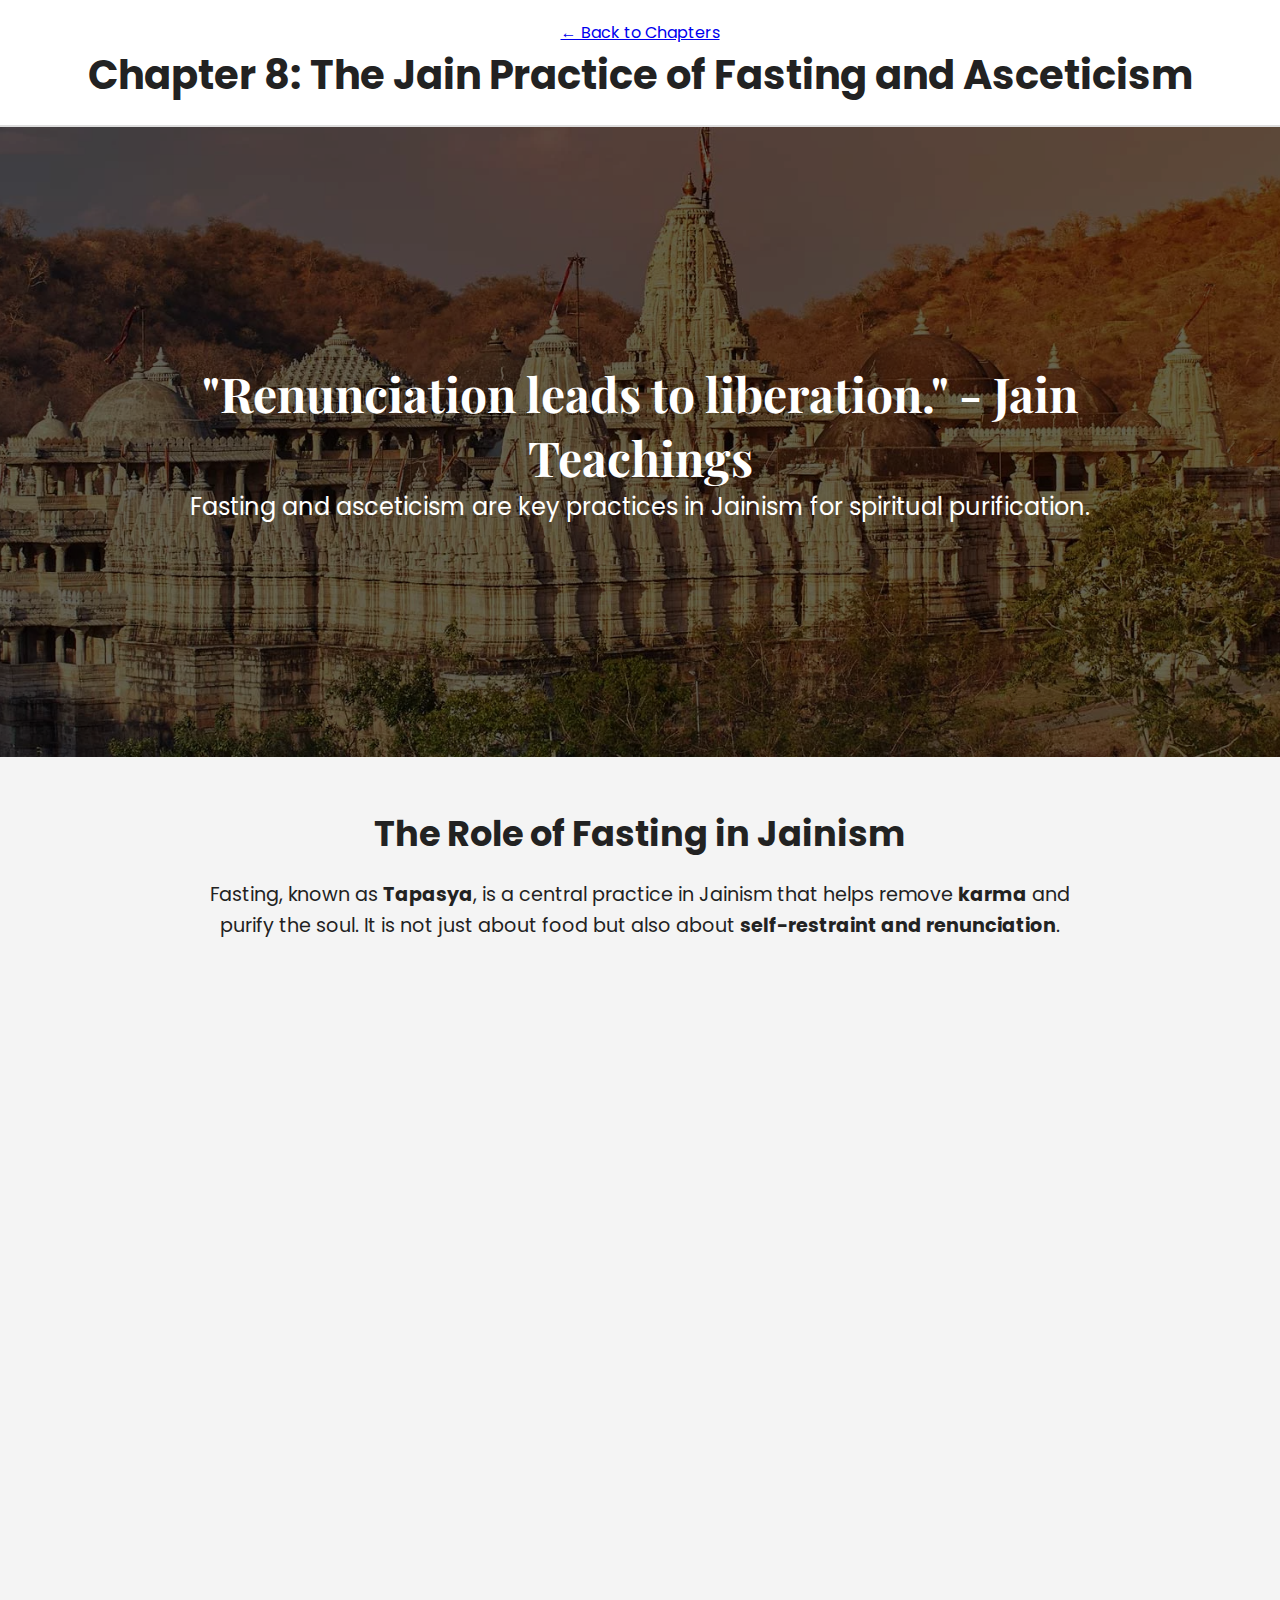
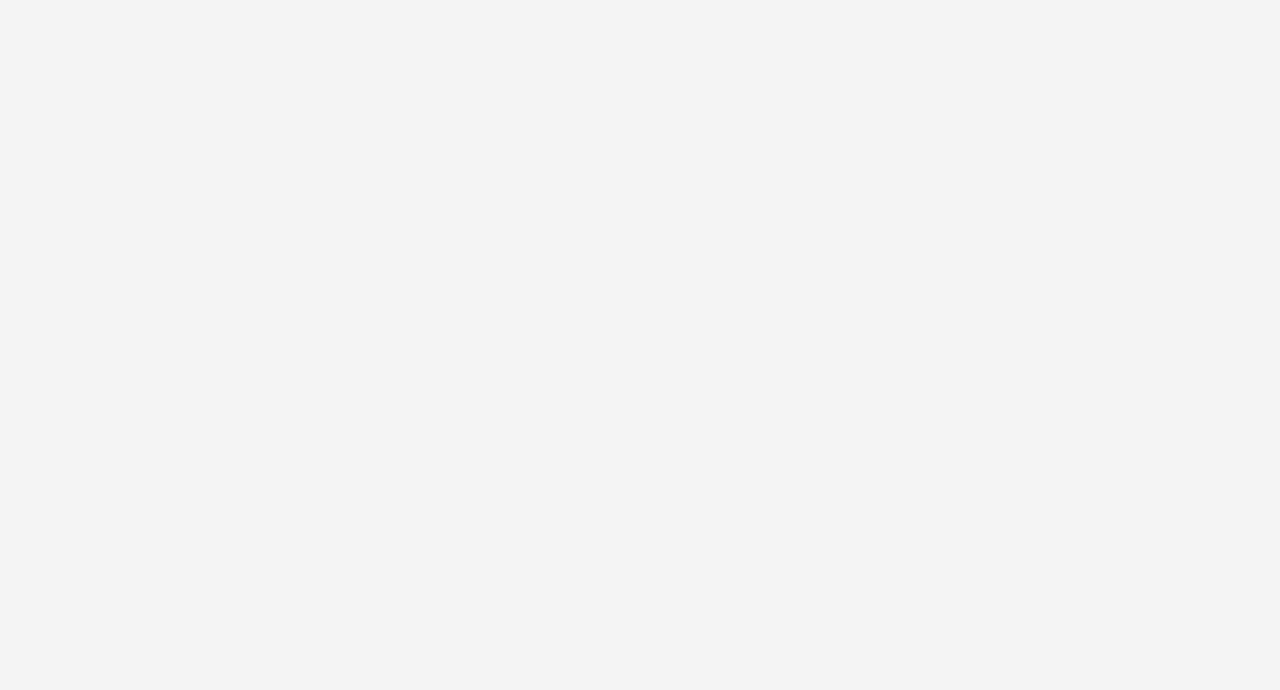
<file: chapter8.html>
<!DOCTYPE html>
<html lang="en">
<head>
    <meta charset="UTF-8">
    <meta name="viewport" content="width=device-width, initial-scale=1.0">
    <title>Chapter 8 - The Jain Practice of Fasting and Asceticism</title>
    <link rel="stylesheet" href="styles.css">
    <script src="script.js" defer></script>

    <!-- ✅ Standard Favicon -->
    <link rel="icon" type="image/png" sizes="32x32" href="truejainism.png">
    <link rel="icon" type="image/png" sizes="16x16" href="truejainism.png">
    <link rel="apple-touch-icon" href="truejainism.png">
</head>
<body>

    <!-- ✅ Header Navigation -->
    <header class="chapter-header">
        <a href="index.html" class="back-btn">← Back to Chapters</a>
        <h1>Chapter 8: The Jain Practice of Fasting and Asceticism</h1>
    </header>

    <!-- ✅ Hero Section with Jain Temple Background -->
    <section class="chapter-hero">
        <div class="hero-overlay"></div>
        <div class="hero-content">
            <h2>"Renunciation leads to liberation." - Jain Teachings</h2>
            <p>Fasting and asceticism are key practices in Jainism for spiritual purification.</p>
        </div>
    </section>

    <!-- ✅ Main Chapter Content -->
    <section class="chapter-content">

        <!-- ✅ Introduction to Jain Fasting & Asceticism -->
        <div class="chapter-section fade-in">
            <h2>The Role of Fasting in Jainism</h2>
            <p>
                Fasting, known as <b>Tapasya</b>, is a central practice in Jainism that helps remove <b>karma</b>  
                and purify the soul. It is not just about food but also about <b>self-restraint and renunciation</b>.
            </p>
        </div>

        <!-- ✅ Types of Jain Fasting -->
        <div class="chapter-section fade-in">
            <h2>Types of Fasting (Tapasya) in Jainism</h2>
            <p>
                There are different levels of fasting, ranging from <b>partial abstinence to complete renunciation</b>:
            </p>
            <div class="fasting-grid">
                <div class="fasting-card">
                    <img src="santhara.png" alt="Santhara">
                    <h3>Santhara (Sallekhana)</h3>
                    <p>The ultimate vow, fasting until death with full awareness.</p>
                </div>
                <div class="fasting-card">
                    <img src="chaturmas.png" alt="Chaturmas">
                    <h3>Chaturmas</h3>
                    <p>Fasting during the monsoon season, when monks stay in one place.</p>
                </div>
                <div class="fasting-card">
                    <img src="ekasana.png" alt="Ekasana">
                    <h3>Ekasana</h3>
                    <p>Eating only <b>one meal per day</b>, with strict discipline.</p>
                </div>
                <div class="fasting-card">
                    <img src="upvas.png" alt="Upvas">
                    <h3>Upvas</h3>
                    <p>Complete fasting for <b>one or more days</b> without food or water.</p>
                </div>
            </div>
        </div>

        <!-- ✅ The Power of Asceticism -->
        <div class="chapter-section fade-in">
            <h2>Why is Asceticism Important?</h2>
            <p>
                Jain monks and nuns practice <b>severe asceticism</b>, renouncing all worldly comforts to attain liberation.  
                They follow strict disciplines such as:
            </p>
            <ul class="key-points">
                <li><b>Non-Possession:</b> Owning only a few robes, a bowl, and a broom.</li>
                <li><b>Non-Violence:</b> Walking barefoot and sweeping the ground to avoid harming insects.</li>
                <li><b>Silence & Meditation:</b> Reducing speech and focusing on self-discipline.</li>
            </ul>
        </div>

        <!-- ✅ Jain Fasting in Modern Times -->
        <div class="chapter-section fade-in">
            <h2>Fasting in the Modern World</h2>
            <p>
                Today, many Jains observe fasting during religious festivals like <b>Paryushana</b>,  
                practicing <b>self-control and mindfulness</b> while living in modern society.
            </p>
        </div>

    </section>

</body>
</html>
</file>
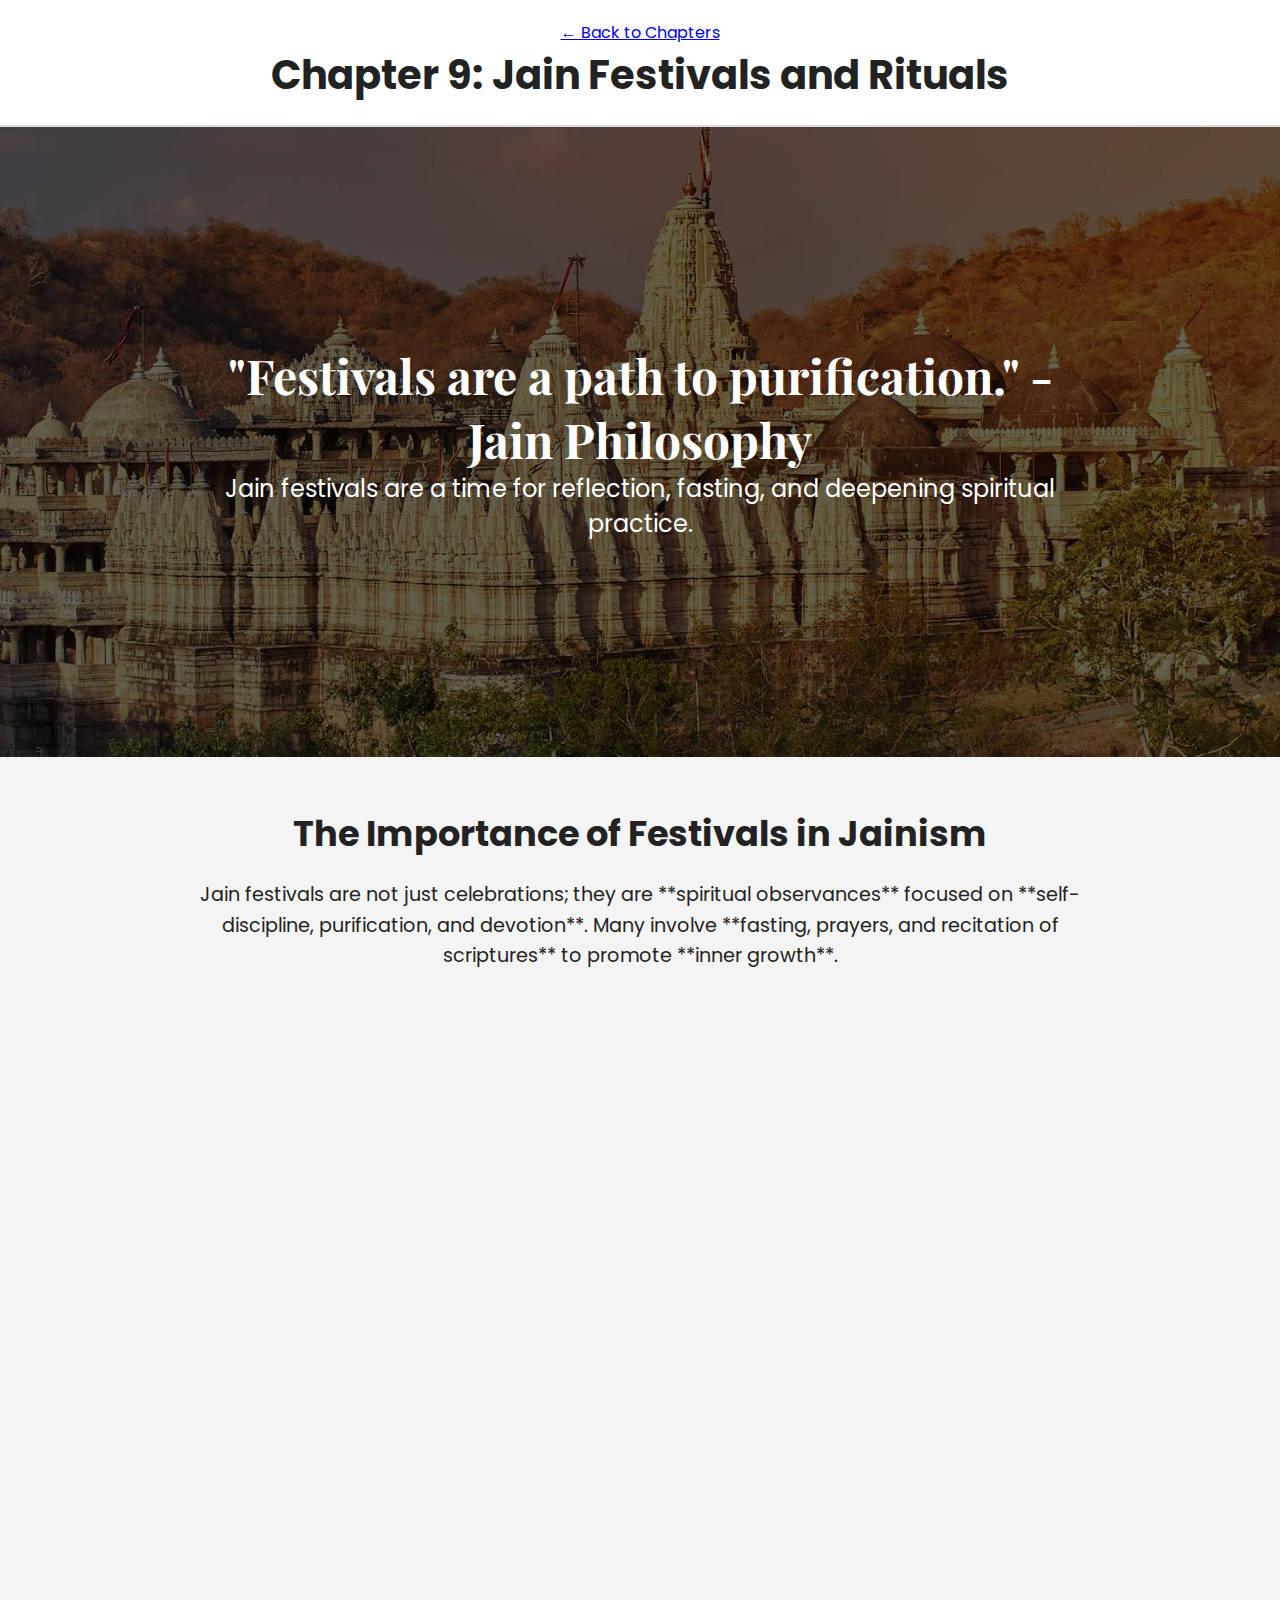
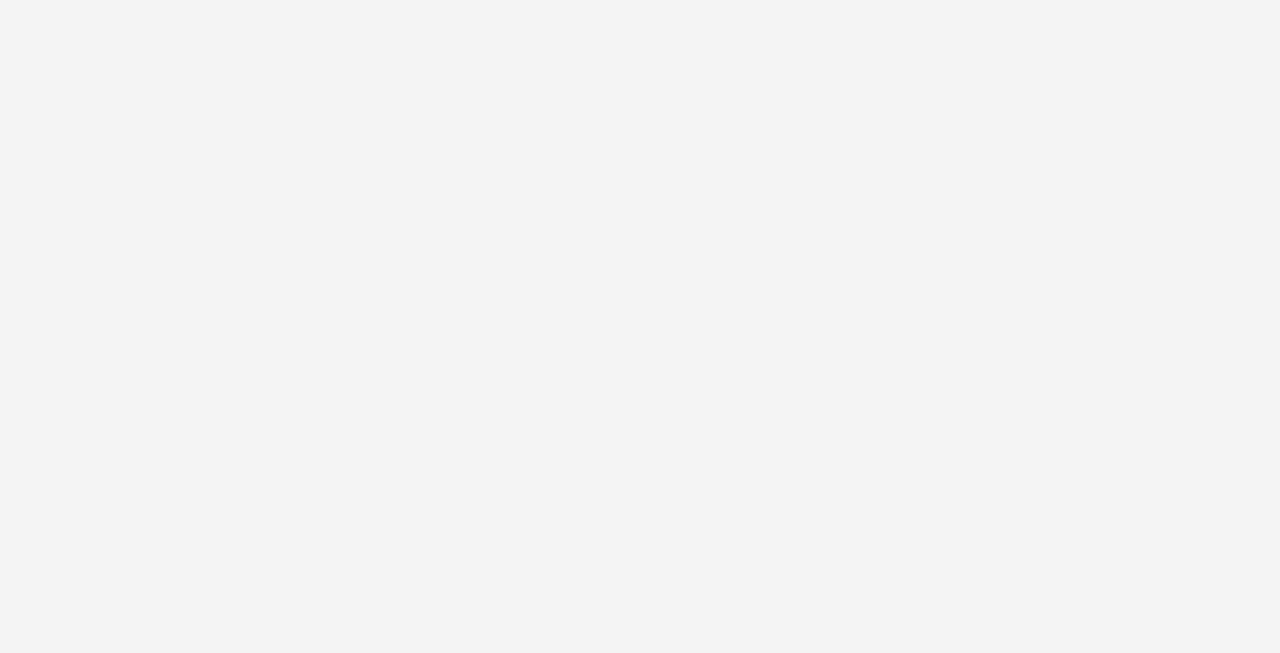
<file: chapter9.html>
<!DOCTYPE html>
<html lang="en">
<head>
    <meta charset="UTF-8">
    <meta name="viewport" content="width=device-width, initial-scale=1.0">
    <title>Chapter 9 - Jain Festivals and Rituals</title>
    <link rel="stylesheet" href="styles.css">
    <script src="script.js" defer></script>

    <!-- ✅ Standard Favicon -->
    <link rel="icon" type="image/png" sizes="32x32" href="truejainism.png">
    <link rel="icon" type="image/png" sizes="16x16" href="truejainism.png">
    <link rel="apple-touch-icon" href="truejainism.png">
</head>
<body>

    <!-- ✅ Header Navigation -->
    <header class="chapter-header">
        <a href="index.html" class="back-btn">← Back to Chapters</a>
        <h1>Chapter 9: Jain Festivals and Rituals</h1>
    </header>

    <!-- ✅ Hero Section with Jain Temple Background -->
    <section class="chapter-hero">
        <div class="hero-overlay"></div>
        <div class="hero-content">
            <h2>"Festivals are a path to purification." - Jain Philosophy</h2>
            <p>Jain festivals are a time for reflection, fasting, and deepening spiritual practice.</p>
        </div>
    </section>

    <!-- ✅ Main Chapter Content -->
    <section class="chapter-content">

        <!-- ✅ Introduction to Jain Festivals -->
        <div class="chapter-section fade-in">
            <h2>The Importance of Festivals in Jainism</h2>
            <p>
                Jain festivals are not just celebrations; they are **spiritual observances** focused on **self-discipline, purification, and devotion**.  
                Many involve **fasting, prayers, and recitation of scriptures** to promote **inner growth**.
            </p>
        </div>

        <!-- ✅ Major Jain Festivals -->
        <div class="chapter-section fade-in">
            <h2>Major Jain Festivals</h2>
            <p>Jainism has several important festivals that emphasize **non-violence, fasting, and self-purification**:</p>
            <div class="festival-grid">
                <div class="festival-card">
                    <img src="paryushana.png" alt="Paryushana">
                    <h3>Paryushana</h3>
                    <p>The most sacred Jain festival, a time of **fasting, forgiveness, and introspection**.</p>
                </div>
                <div class="festival-card">
                    <img src="mahavir-jayanti.png" alt="Mahavir Jayanti">
                    <h3>Mahavir Jayanti</h3>
                    <p>Celebrates the birth of <b>Lord Mahavira</b> with prayers and processions.</p>
                </div>
                <div class="festival-card">
                    <img src="diwali-jain.png" alt="Jain Diwali">
                    <h3>Jain Diwali</h3>
                    <p>Marks the **nirvana (liberation)** of Lord Mahavira.</p>
                </div>
                <div class="festival-card">
                    <img src="kartik-purnima.png" alt="Kartik Purnima">
                    <h3>Kartik Purnima</h3>
                    <p>Honors Jain pilgrimage traditions and spiritual renewal.</p>
                </div>
            </div>
        </div>

        <!-- ✅ Rituals in Jain Worship -->
        <div class="chapter-section fade-in">
            <h2>Key Rituals in Jain Worship</h2>
            <p>
                Jain rituals are focused on **purification, meditation, and devotion**.  
                Some of the most important practices include:
            </p>
            <ul class="key-points">
                <li><b>Pratikraman:</b> A ritual of **self-reflection and forgiveness**, performed daily or during festivals.</li>
                <li><b>Abhisheka:</b> The **ceremonial bathing** of Tirthankara idols.</li>
                <li><b>Samayika:</b> Practicing **equanimity** through meditation.</li>
                <li><b>Snatra Puja:</b> A ritual offering **gratitude** to Jain saints.</li>
            </ul>
        </div>

        <!-- ✅ Fasting and Spiritual Cleansing -->
        <div class="chapter-section fade-in">
            <h2>The Role of Fasting in Festivals</h2>
            <p>
                During major festivals like **Paryushana**, many Jains undertake strict **fasting (Upvas)**  
                to purify the soul and detach from material desires.
            </p>
        </div>

    </section>

</body>
</html>
</file>
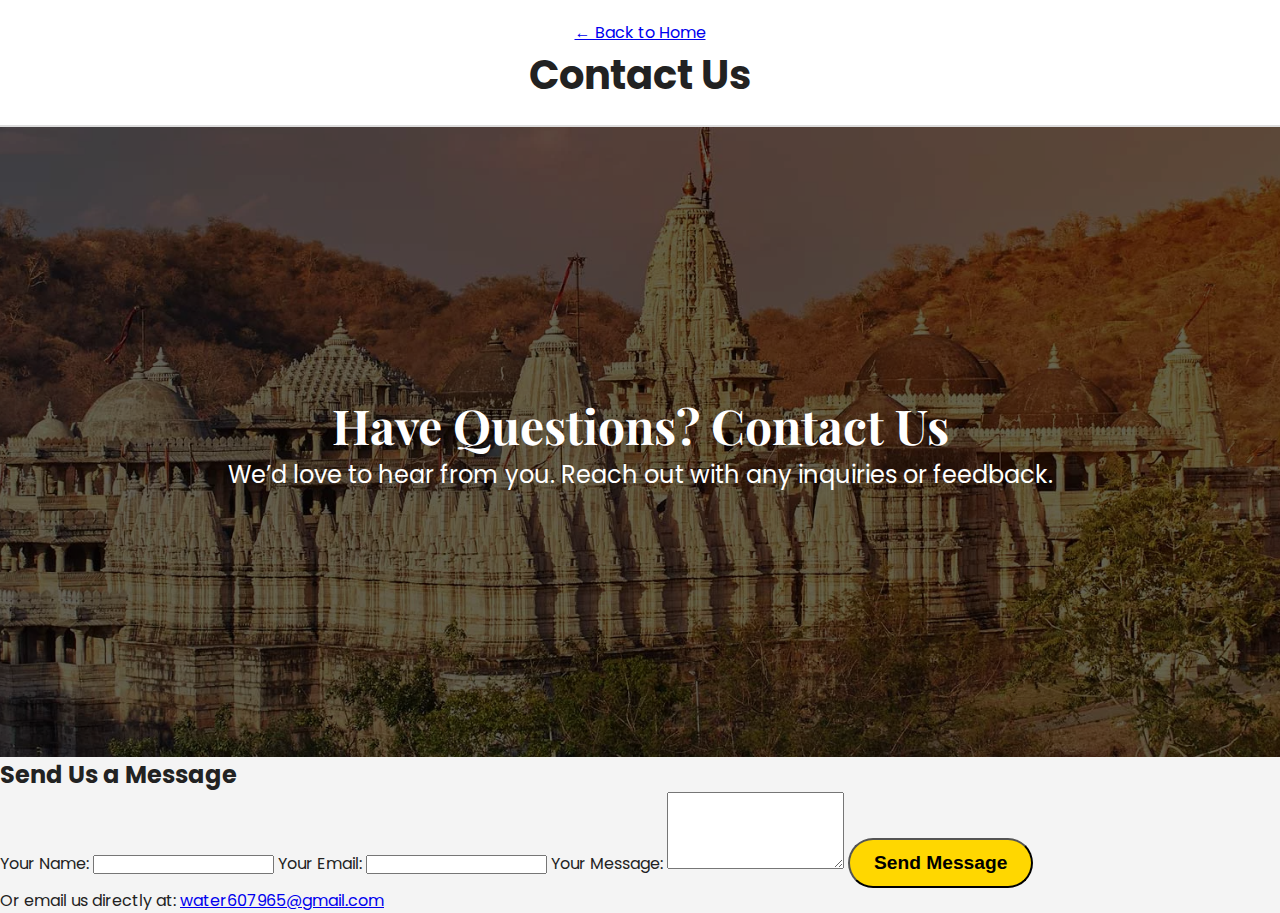
<file: contact.html>
<!DOCTYPE html>
<html lang="en">
<head>
    <meta charset="UTF-8">
    <meta name="viewport" content="width=device-width, initial-scale=1.0">
    <title>Contact Us - Jainism</title>
    <link rel="stylesheet" href="styles.css">
    <script src="script.js" defer></script>

    <!-- ✅ Standard Favicon -->
    <link rel="icon" type="image/png" sizes="32x32" href="truejainism.png">
    <link rel="icon" type="image/png" sizes="16x16" href="truejainism.png">
    <link rel="apple-touch-icon" href="truejainism.png">
</head>
<body>

    <!-- ✅ Header Navigation -->
    <header class="chapter-header">
        <a href="index.html" class="back-btn">← Back to Home</a>
        <h1>Contact Us</h1>
    </header>

    <!-- ✅ Hero Section with Jain Temple Background -->
    <section class="chapter-hero">
        <div class="hero-overlay"></div>
        <div class="hero-content">
            <h2>Have Questions? Contact Us</h2>
            <p>We’d love to hear from you. Reach out with any inquiries or feedback.</p>
        </div>
    </section>

    <!-- ✅ Contact Form Section -->
    <section class="contact-content">
        <div class="contact-form-container">
            <h2>Send Us a Message</h2>
            <form action="https://formspree.io/f/xayrkdlb" method="POST" id="contact-form">
                <label for="name">Your Name:</label>
                <input type="text" id="name" name="name" required>

                <label for="email">Your Email:</label>
                <input type="email" id="email" name="email" required>

                <label for="message">Your Message:</label>
                <textarea id="message" name="message" rows="5" required></textarea>

                <button type="submit" class="btn">Send Message</button>
            </form>

            <p class="email-info">
                Or email us directly at: 
                <a href="mailto:water607965@gmail.com">water607965@gmail.com</a>
            </p>
        </div>
    </section>

</body>
</html>
</file>
<file: styles.css>
/* Google Font */
@import url('https://fonts.googleapis.com/css2?family=Playfair+Display:wght@700&family=Poppins:wght@300;400;600&display=swap');

* {
    margin: 0;
    padding: 0;
    box-sizing: border-box;
}

body {
    font-family: 'Poppins', sans-serif;
    background: #f4f4f4;
    color: #222;
}

/* ✅ Hero Section - Fixed Background */
.hero {
    height: 100vh;
    background: url('jain-temple.jpg') no-repeat center center/cover; /* ✅ Ensures full coverage */
    position: relative;
    display: flex;
    justify-content: center;
    align-items: center;
    text-align: center;
    color: white;
    overflow: hidden; /* ✅ Prevents unexpected stretching */
}

/* ✅ Dark overlay for readability */
.hero::before {
    content: "";
    position: absolute;
    top: 0;
    left: 0;
    width: 100%;
    height: 100%;
    background: rgba(0, 0, 0, 0.5); /* ✅ Adjust for better contrast */
    z-index: 1;
}

/* ✅ Ensures text stays above the faded background */
.hero-content {
    position: relative;
    z-index: 2;
    max-width: 80%;
}

/* ✅ Title Styling */
.hero-content h1 {
    font-family: 'Playfair Display', serif;
    font-size: 3.5rem;
    animation: fadeInUp 1.5s ease-in-out;
}

/* ✅ Subtitle Styling */
.hero-content p {
    font-size: 1.5rem;
    animation: fadeInUp 2s ease-in-out;
}

/* ✅ Button Styling */
.btn {
    display: inline-block;
    margin-top: 20px;
    padding: 12px 24px;
    background: gold;
    color: black;
    text-decoration: none;
    font-size: 1.2rem;
    border-radius: 30px;
    transition: 0.3s;
    font-weight: bold;
}

.btn:hover {
    background: darkgoldenrod;
}

/* ✅ Mobile Responsive Hero */
@media (max-width: 768px) {
    .hero-content h1 {
        font-size: 2.5rem;
    }

    .hero-content p {
        font-size: 1.2rem;
    }

    .btn {
        font-size: 1rem;
        padding: 10px 20px;
    }
}


.btn {
    display: inline-block;
    margin-top: 20px;
    padding: 12px 24px;
    background: gold;
    color: black;
    text-decoration: none;
    font-size: 1.2rem;
    border-radius: 30px;
    transition: 0.3s;
}

.btn:hover {
    background: darkgoldenrod;
}

/* Content Section */
.content-section {
    padding: 80px 10%;
    text-align: center;
    background: white;
}

.section-title {
    font-size: 2.5rem;
    margin-bottom: 20px;
}

.principles {
    display: flex;
    justify-content: center;
    gap: 50px;
    margin-top: 30px;
}

.principle {
    width: 300px;
    text-align: center;
}

.principle img {
    width: 100px;
    transition: transform 0.5s;
}

.principle img:hover {
    transform: scale(1.2);
}

/* Sacred Symbols */
.sacred-section {
    text-align: center;
    padding: 50px;
    background: url('jain-symbols.jpg') no-repeat center/cover;
    color: white;
}

.symbols img {
    width: 150px;
    margin: 10px;
    transition: transform 0.3s;
}

.symbols img:hover {
    transform: rotate(10deg) scale(1.1);
}

/* Parallax Effect */
.parallax {
    background: url('jain-parallax.jpg') no-repeat center/cover fixed;
    height: 300px;
    display: flex;
    justify-content: center;
    align-items: center;
    text-align: center;
    color: white;
    font-size: 2rem;
}

/* Footer */
footer {
    text-align: center;
    padding: 20px;
    background: #222;
    color: white;
}

/* Animations */
@keyframes fadeInUp {
    from {
        opacity: 0;
        transform: translateY(30px);
    }
}

/* ✅ Navbar - Transparent & Fixed */
.navbar {
    display: flex;
    justify-content: space-between;
    align-items: center;
    padding: 15px 10%;
    height: 60px;  /* ✅ Fixed height */
    background: rgba(255, 255, 255, 0.2); /* ✅ Transparent but slightly visible */
    position: fixed;
    width: 100%;
    top: 0;
    left: 0;
    z-index: 1000;
    backdrop-filter: blur(10px); /* ✅ Adds blur effect for readability */
    box-shadow: 0px 4px 10px rgba(0, 0, 0, 0.1);
    transition: background 0.3s ease-in-out;
}

/* ✅ Make Navbar More Visible on Scroll */
.navbar.scrolled {
    background: rgba(255, 255, 255, 0.9); /* ✅ Becomes solid white on scroll */
}

/* ✅ Logo Section */
.navbar .logo {
    display: flex;
    align-items: center;
    font-size: 1.8rem;
    font-weight: bold;
    color: black;
}

/* ✅ Logo Image */
.navbar .logo img {
    width: 40px;  /* ✅ Slightly smaller */
    height: 40px;
    margin-right: 10px;
    border-radius: 50%;
    object-fit: cover;
}

/* ✅ Navigation Links */
.nav-links {
    list-style: none;
    display: flex;  /* ✅ Align links horizontally */
    gap: 25px; /* ✅ Space between links */
    padding: 0;
    margin: 0;
}

/* ✅ Navigation Link Styling */
.nav-links li {
    display: inline-block;
}

.nav-links a {
    text-decoration: none;
    font-size: 1.2rem;
    font-weight: bold;
    color: black; /* ✅ Ensures visibility */
    transition: color 0.3s ease-in-out;
    padding: 10px 15px;
    border-radius: 5px;
}

.nav-links a:hover {
    color: white;
    background: goldenrod;
}

/* ✅ Fix Content Overlap with Navbar */
.hero {
    margin-top: 80px; /* ✅ Pushes Hero Section down */
}

/* ✅ Mobile Responsive Navbar */
@media (max-width: 768px) {
    .navbar {
        flex-direction: column;
        padding: 15px 5%;
        height: auto;
    }

    .nav-links {
        flex-direction: column;
        gap: 15px;
        text-align: center;
        margin-top: 10px;
    }

    .nav-links a {
        display: block;
        width: 100%;
        padding: 10px;
    }
}

/* Philosophy Section */
.content-section {
    padding: 80px 10%;
    text-align: center;
    background: white;
}

.section-title {
    font-size: 2.8rem;
    margin-bottom: 20px;
    font-weight: bold;
    color: #222;
}

.section-intro {
    font-size: 1.4rem;
    color: #555;
    margin-bottom: 40px;
}

/* Philosophy Container */
.philosophy-container {
    display: grid;
    grid-template-columns: repeat(auto-fit, minmax(300px, 1fr));
    gap: 40px;
    justify-content: center;
    align-items: start;
    text-align: center;
}

/* Individual Philosophy Item */
.philosophy-item {
    padding: 25px;
    background: #f9f9f9;
    border-radius: 10px;
    box-shadow: 0px 4px 10px rgba(0, 0, 0, 0.1);
    transition: transform 0.3s ease-in-out, box-shadow 0.3s ease-in-out;
}

.philosophy-item:hover {
    transform: scale(1.05);
    box-shadow: 0px 6px 15px rgba(0, 0, 0, 0.15);
}

/* Philosophy Images */
.philosophy-item img {
    width: 80px;
    margin-bottom: 15px;
}

/* Key Points List */
.key-points {
    text-align: left;
    margin-top: 10px;
    padding-left: 20px;
}

.key-points li {
    font-size: 1.1rem;
    color: #444;
    line-height: 1.6;
}

/* Fade-in Animation */
.fade-in {
    opacity: 0;
    transform: translateY(30px);
    transition: opacity 1s, transform 1s;
}

.visible {
    opacity: 1;
    transform: translateY(0);
}

/* ✅ Chapter Header */
.chapter-header {
    text-align: center;
    padding: 20px;
    background: #fff;
    border-bottom: 2px solid #ddd;
}

.chapter-header h1 {
    font-size: 2.5rem;
    color: #222;
}

/* ✅ Hero Section */
.chapter-hero {
    text-align: center;
    padding: 80px 10%;
    background: url('jain-temple.jpg') no-repeat center/cover;
    color: white;
    position: relative;
}

.chapter-hero h2 {
    font-size: 2.8rem;
    animation: fadeInUp 1.5s ease-in-out;
}

/* ✅ Tirthankara Section */
.tirthankara-grid {
    display: flex;
    gap: 20px;
    justify-content: center;
}

.tirthankara-card {
    background: #f9f9f9;
    padding: 15px;
    text-align: center;
    border-radius: 8px;
}

.tirthankara-card img {
    width: 80px;
}

/* ✅ Core Beliefs Grid */
.beliefs-grid {
    display: flex;
    gap: 20px;
    justify-content: center;
}

.belief-card {
    background: #f4f4f4;
    padding: 15px;
    text-align: center;
    border-radius: 8px;
    transition: transform 0.3s ease-in-out;
}

.belief-card:hover {
    transform: scale(1.05);
}

/* ✅ Jain Cosmology List */
.cosmology-list {
    list-style: none;
    text-align: left;
    padding-left: 20px;
}

.cosmology-list li {
    font-size: 1.2rem;
}

/* ✅ Fade-in Animation */
.fade-in {
    opacity: 0;
    transform: translateY(30px);
    transition: opacity 1s, transform 1s;
}

.visible {
    opacity: 1;
    transform: translateY(0);
}

/* ✅ Chapters Section */
#chapters {
    padding: 80px 10%;
    text-align: center;
    background: #fff;
}

.section-intro {
    font-size: 1.3rem;
    color: #555;
    margin-bottom: 40px;
}

/* ✅ Chapter Cards Grid */
.chapters-container {
    display: grid;
    grid-template-columns: repeat(auto-fit, minmax(250px, 1fr));
    gap: 30px;
    justify-content: center;
    align-items: start;
    text-align: center;
}

/* ✅ Individual Chapter Card */
.chapter-card {
    background: #f9f9f9;
    padding: 25px;
    border-radius: 10px;
    box-shadow: 0px 4px 10px rgba(0, 0, 0, 0.1);
    transition: transform 0.3s ease-in-out, box-shadow 0.3s ease-in-out;
}

.chapter-card:hover {
    transform: scale(1.05);
    box-shadow: 0px 6px 15px rgba(0, 0, 0, 0.15);
}

/* ✅ Chapter Title */
.chapter-card h3 {
    font-size: 1.8rem;
    margin-bottom: 10px;
}

/* ✅ Chapter Button */
.chapter-btn {
    display: inline-block;
    margin-top: 15px;
    padding: 10px 20px;
    background: gold;
    color: black;
    text-decoration: none;
    font-size: 1rem;
    border-radius: 5px;
    transition: background 0.3s;
    font-weight: bold;
}

.chapter-btn:hover {
    background: darkgoldenrod;
    color: white;
}

/* ✅ Fade-in Animation */
.fade-in {
    opacity: 0;
    transform: translateY(30px);
    transition: opacity 1s, transform 1s;
}

.visible {
    opacity: 1;
    transform: translateY(0);
}

/* ✅ Fix: Hero Section Background Fade */
.chapter-hero {
    text-align: center;
    padding: 80px 10%;
    background: url('jain-temple.jpg') no-repeat center/cover;
    color: white;
    position: relative;
}

/* ✅ Fix: Dark Overlay for Readability */
.chapter-hero::before {
    content: "";
    position: absolute;
    top: 0;
    left: 0;
    width: 100%;
    height: 100%;
    background: rgba(0, 0, 0, 0.5); /* ✅ Darkens background */
}

/* ✅ Ensure Hero Text is Visible */
.chapter-hero h2,
.chapter-hero p {
    position: relative;
    z-index: 1;
}

/* ✅ Fix: Centered Tirthankara Section */
.tirthankara-grid {
    display: flex;
    gap: 20px;
    justify-content: center;
    flex-wrap: wrap;
}

/* ✅ Fix: Properly Sized Cards */
.tirthankara-card {
    background: #f9f9f9;
    padding: 15px;
    text-align: center;
    border-radius: 8px;
    width: 250px;
    box-shadow: 0px 4px 10px rgba(0, 0, 0, 0.1);
}

/* ✅ Proper Image Size */
.tirthankara-card img {
    width: 80px;
}

/* ✅ Fix: Core Beliefs Layout */
.beliefs-grid {
    display: flex;
    gap: 20px;
    justify-content: center;
    flex-wrap: wrap;
}

/* ✅ Fix: Cards for Core Beliefs */
.belief-card {
    background: #f4f4f4;
    padding: 15px;
    text-align: center;
    border-radius: 8px;
    width: 250px;
    transition: transform 0.3s ease-in-out;
    box-shadow: 0px 4px 10px rgba(0, 0, 0, 0.1);
}

/* ✅ Add Hover Effect */
.belief-card:hover {
    transform: scale(1.05);
}

/* ✅ Fix: Smooth Fade-in Animation */
.fade-in {
    opacity: 0;
    transform: translateY(30px);
    transition: opacity 1s, transform 1s;
}

.visible {
    opacity: 1;
    transform: translateY(0);
}

/* ✅ Chapter Header */
.chapter-header {
    text-align: center;
    padding: 20px;
    background: #fff;
    border-bottom: 2px solid #ddd;
}

.chapter-header h1 {
    font-size: 2.5rem;
    color: #222;
}

/* ✅ Hero Section with Proper Fading */
.chapter-hero {
    text-align: center;
    padding: 100px 10%;
    background: url('jain-temple.jpg') no-repeat center/cover;
    color: white;
    position: relative;
    display: flex;
    flex-direction: column;
    justify-content: center;
    align-items: center;
    height: 60vh;
}

/* ✅ Dark Overlay */
.chapter-hero::before {
    content: "";
    position: absolute;
    top: 0;
    left: 0;
    width: 100%;
    height: 100%;
    background: rgba(0, 0, 0, 0.6); /* ✅ Darker background for better readability */
}

/* ✅ Ensure Text Stays Visible */
.chapter-hero h2,
.chapter-hero p {
    position: relative;
    z-index: 1;
}

/* ✅ Tirthankara Section (Centered & Evenly Spaced) */
.tirthankara-section {
    text-align: center;
    margin: 60px auto;
}

.tirthankara-grid {
    display: flex;
    gap: 30px;
    justify-content: center;
    flex-wrap: wrap;
}

.tirthankara-card {
    background: #f9f9f9;
    padding: 20px;
    text-align: center;
    border-radius: 8px;
    width: 250px;
    min-height: 180px;
    box-shadow: 0px 4px 10px rgba(0, 0, 0, 0.1);
    display: flex;
    flex-direction: column;
    justify-content: space-between;
}

.tirthankara-card img {
    width: 80px;
    height: auto;
    margin-bottom: 10px;
}

/* ✅ Core Beliefs Section - Fix Alignment */
.beliefs-grid {
    display: flex;
    gap: 30px;
    justify-content: center;
    flex-wrap: wrap;
    margin-top: 30px;
}

.belief-card {
    background: #fff;
    padding: 20px;
    text-align: center;
    border-radius: 10px;
    width: 280px; /* ✅ Proper width */
    height: auto;
    transition: transform 0.3s ease-in-out;
    box-shadow: 0px 4px 10px rgba(0, 0, 0, 0.1);
    display: flex;
    flex-direction: column;
    justify-content: center;
    align-items: center;
}

.belief-card img {
    width: 100px;
    height: auto;
    margin-bottom: 15px;
}

/* ✅ Ensure Belief Cards Align Evenly */
.belief-card h3 {
    font-size: 1.2rem;
    margin-bottom: 10px;
}

/* ✅ Hover Effect */
.belief-card:hover {
    transform: scale(1.05);
}

/* ✅ Fade-in Animation */
.fade-in {
    opacity: 0;
    transform: translateY(30px);
    transition: opacity 1s, transform 1s;
}

.visible {
    opacity: 1;
    transform: translateY(0);
}

/* ✅ Chapter Header */
.chapter-header {
    text-align: center;
    padding: 20px;
    background: #fff;
    border-bottom: 2px solid #ddd;
}

.chapter-header h1 {
    font-size: 2.5rem;
    color: #222;
}

/* ✅ Hero Section with Improved Readability */
.chapter-hero {
    text-align: center;
    padding: 100px 10%;
    background: url('jain-temple.jpg') no-repeat center/cover;
    color: white;
    position: relative;
    display: flex;
    flex-direction: column;
    justify-content: center;
    align-items: center;
    height: 60vh;
}

/* ✅ Darker Overlay for Better Text Contrast */
.chapter-hero::before {
    content: "";
    position: absolute;
    top: 0;
    left: 0;
    width: 100%;
    height: 100%;
    background: rgba(0, 0, 0, 0.7); /* Increased opacity for better readability */
}

/* ✅ Ensure Text Stays Visible */
.chapter-hero h2,
.chapter-hero p {
    position: relative;
    z-index: 1;
}

/* ✅ Tirthankara Section */
.tirthankara-section {
    text-align: center;
    margin: 60px auto;
}

.tirthankara-grid {
    display: flex;
    gap: 30px;
    justify-content: center;
    flex-wrap: wrap;
    max-width: 900px;
    margin: auto;
}

/* ✅ Fix Image Visibility */
.tirthankara-card {
    background: #f9f9f9;
    padding: 20px;
    text-align: center;
    border-radius: 8px;
    width: 260px;
    min-height: 200px;
    box-shadow: 0px 4px 10px rgba(0, 0, 0, 0.1);
    display: flex;
    flex-direction: column;
    justify-content: space-between;
    align-items: center;
}

.tirthankara-card img {
    width: 70px;
    height: 70px;
    object-fit: contain;
    margin-bottom: 10px;
}

/* ✅ Core Beliefs Section - Improved Spacing */
.beliefs-grid {
    display: flex;
    gap: 30px;
    justify-content: center;
    flex-wrap: wrap;
    max-width: 1000px;
    margin: auto;
    margin-top: 50px;
}

.belief-card {
    background: #fff;
    padding: 20px;
    text-align: center;
    border-radius: 10px;
    width: 280px;
    height: auto;
    transition: transform 0.3s ease-in-out;
    box-shadow: 0px 4px 10px rgba(0, 0, 0, 0.1);
    display: flex;
    flex-direction: column;
    justify-content: center;
    align-items: center;
}

/* ✅ Fixed Image Alignment */
.belief-card img {
    width: 100px;
    height: auto;
    object-fit: contain;
    margin-bottom: 15px;
}

/* ✅ Ensure Belief Cards Align Evenly */
.belief-card h3 {
    font-size: 1.2rem;
    margin-bottom: 10px;
}

/* ✅ Hover Effect */
.belief-card:hover {
    transform: scale(1.05);
}

/* ✅ Fade-in Animation */
.fade-in {
    opacity: 0;
    transform: translateY(30px);
    transition: opacity 1s, transform 1s;
}

.visible {
    opacity: 1;
    transform: translateY(0);
}

/* ✅ Chapter Header */
.chapter-header {
    text-align: center;
    padding: 20px;
    background: #fff;
    border-bottom: 2px solid #ddd;
}

.chapter-header h1 {
    font-size: 2.5rem;
    color: #222;
}

/* ✅ Hero Section Improvements */
.chapter-hero {
    text-align: center;
    padding: 120px 10%;
    background: url('jain-temple.jpg') no-repeat center/cover;
    color: white;
    position: relative;
    display: flex;
    flex-direction: column;
    justify-content: center;
    align-items: center;
    height: 70vh;
}

/* ✅ Darker Overlay for Better Contrast */
.chapter-hero::before {
    content: "";
    position: absolute;
    top: 0;
    left: 0;
    width: 100%;
    height: 100%;
    background: rgba(0, 0, 0, 0.7);
}

/* ✅ Improve Text Visibility */
.chapter-hero h2,
.chapter-hero p {
    position: relative;
    z-index: 1;
    max-width: 800px;
}

/* ✅ Tirthankara Section - Increase Spacing */
.tirthankara-section {
    text-align: center;
    margin: 80px auto 40px auto; /* ✅ Adjusted spacing for better structure */
}

.tirthankara-grid {
    display: flex;
    gap: 30px;
    justify-content: center;
    flex-wrap: wrap;
    max-width: 900px;
    margin: auto;
}

/* ✅ Fix Image Visibility */
.tirthankara-card {
    background: #f9f9f9;
    padding: 25px;
    text-align: center;
    border-radius: 8px;
    width: 280px;
    min-height: 220px;
    box-shadow: 0px 4px 10px rgba(0, 0, 0, 0.1);
    display: flex;
    flex-direction: column;
    justify-content: space-between;
    align-items: center;
}

.tirthankara-card img {
    width: 80px;
    height: auto;
    object-fit: contain;
    margin-bottom: 10px;
}

/* ✅ Core Beliefs Section - Reduce Empty Space */
.beliefs-grid {
    display: flex;
    gap: 30px;
    justify-content: center;
    flex-wrap: wrap;
    max-width: 1000px;
    margin: 30px auto; /* ✅ Reduced empty space above */
}

/* ✅ Proper Card Sizing */
.belief-card {
    background: #fff;
    padding: 20px;
    text-align: center;
    border-radius: 10px;
    width: 280px;
    height: auto;
    transition: transform 0.3s ease-in-out;
    box-shadow: 0px 4px 10px rgba(0, 0, 0, 0.1);
    display: flex;
    flex-direction: column;
    justify-content: center;
    align-items: center;
}

/* ✅ Fix Image Alignment */
.belief-card img {
    width: 100px;
    height: auto;
    object-fit: contain;
    margin-bottom: 15px;
}

/* ✅ Ensure Even Alignment */
.belief-card h3 {
    font-size: 1.2rem;
    margin-bottom: 10px;
}

/* ✅ Hover Effect */
.belief-card:hover {
    transform: scale(1.05);
}

/* ✅ Fade-in Animation */
.fade-in {
    opacity: 0;
    transform: translateY(30px);
    transition: opacity 1s, transform 1s;
}

.visible {
    opacity: 1;
    transform: translateY(0);
}

/* ✅ Chapter Header */
.chapter-header {
    text-align: center;
    padding: 20px;
    background: #fff;
    border-bottom: 2px solid #ddd;
}

.chapter-header h1 {
    font-size: 2.5rem;
    color: #222;
}

/* ✅ Hero Section Improvements */
.chapter-hero {
    text-align: center;
    padding: 120px 10%;
    background: url('jain-temple.jpg') no-repeat center/cover;
    color: white;
    position: relative;
    display: flex;
    flex-direction: column;
    justify-content: center;
    align-items: center;
    height: 65vh;
}

/* ✅ Darker Overlay for Better Contrast */
.chapter-hero::before {
    content: "";
    position: absolute;
    top: 0;
    left: 0;
    width: 100%;
    height: 100%;
    background: rgba(0, 0, 0, 0.7);
}

/* ✅ Ensure Text Stays Visible */
.chapter-hero h2,
.chapter-hero p {
    position: relative;
    z-index: 1;
    max-width: 800px;
}

/* ✅ Tirthankara Section - Adjusted Spacing */
.tirthankara-section {
    text-align: center;
    margin: 50px auto 20px auto; /* ✅ Reduced bottom margin */
}

.tirthankara-grid {
    display: flex;
    gap: 30px;
    justify-content: center;
    flex-wrap: wrap;
    max-width: 900px;
    margin: auto;
}

/* ✅ Fix Image Visibility */
.tirthankara-card {
    background: #f9f9f9;
    padding: 25px;
    text-align: center;
    border-radius: 8px;
    width: 280px;
    min-height: 220px;
    box-shadow: 0px 4px 10px rgba(0, 0, 0, 0.1);
    display: flex;
    flex-direction: column;
    justify-content: space-between;
    align-items: center;
}

.tirthankara-card img {
    width: 80px;
    height: auto;
    object-fit: contain;
    margin-bottom: 10px;
}

/* ✅ Core Beliefs Section - Reduce Space Above */
#core-beliefs {
    margin-top: -30px; /* ✅ Pulls section up to remove empty space */
}

.beliefs-grid {
    display: flex;
    gap: 30px;
    justify-content: center;
    flex-wrap: wrap;
    max-width: 1000px;
    margin: 20px auto; /* ✅ Reduced empty space above */
}

/* ✅ Proper Card Sizing */
.belief-card {
    background: #fff;
    padding: 20px;
    text-align: center;
    border-radius: 10px;
    width: 280px;
    height: auto;
    transition: transform 0.3s ease-in-out;
    box-shadow: 0px 4px 10px rgba(0, 0, 0, 0.1);
    display: flex;
    flex-direction: column;
    justify-content: center;
    align-items: center;
}

/* ✅ Fix Image Alignment */
.belief-card img {
    width: 100px;
    height: auto;
    object-fit: contain;
    margin-bottom: 15px;
}

/* ✅ Ensure Even Alignment */
.belief-card h3 {
    font-size: 1.2rem;
    margin-bottom: 10px;
}

/* ✅ Hover Effect */
.belief-card:hover {
    transform: scale(1.05);
}

/* ✅ Fade-in Animation */
.fade-in {
    opacity: 0;
    transform: translateY(30px);
    transition: opacity 1s, transform 1s;
}

.visible {
    opacity: 1;
    transform: translateY(0);
}

/* ✅ Chapter Header */
.chapter-header {
    text-align: center;
    padding: 20px;
    background: #fff;
    border-bottom: 2px solid #ddd;
}

.chapter-header h1 {
    font-size: 2.5rem;
    color: #222;
}

/* ✅ Hero Section with Centered Text */
.chapter-hero {
    text-align: center;
    padding: 100px 5%;
    background: url('jain-temple.jpg') no-repeat center/cover;
    color: white;
    position: relative;
    display: flex;
    flex-direction: column;
    justify-content: center;
    align-items: center;
    height: 60vh;
}

/* ✅ Dark Overlay for Readability */
.chapter-hero::before {
    content: "";
    position: absolute;
    top: 0;
    left: 0;
    width: 100%;
    height: 100%;
    background: rgba(0, 0, 0, 0.6);
}

/* ✅ Ensure Text is Centered */
.chapter-hero h2,
.chapter-hero p {
    position: relative;
    z-index: 1;
    max-width: 900px;
}

/* ✅ Tirthankara Section - Fixed Spacing & Centering */
.tirthankara-section {
    text-align: center;
    margin: 50px auto;
    padding-top: 20px; /* ✅ Reduces extra white space */
}

/* ✅ Tirthankara Grid - Even Alignment */
.tirthankara-grid {
    display: flex;
    gap: 30px;
    justify-content: center;
    flex-wrap: wrap;
    max-width: 900px;
    margin: auto;
}

/* ✅ Tirthankara Card - Adjusted Proportions */
.tirthankara-card {
    background: #f9f9f9;
    padding: 20px;
    text-align: center;
    border-radius: 8px;
    width: 270px;
    min-height: 200px;
    box-shadow: 0px 4px 10px rgba(0, 0, 0, 0.1);
    display: flex;
    flex-direction: column;
    justify-content: space-between;
    align-items: center;
}

/* ✅ Fix Image Visibility */
.tirthankara-card img {
    width: 80px;
    height: 80px;
    object-fit: contain;
    margin-bottom: 10px;
}

/* ✅ Core Beliefs Section - Remove Empty Space */
#core-beliefs {
    margin-top: 0px;
    padding-top: 20px;
}

/* ✅ Core Beliefs Grid - Better Spacing */
.beliefs-grid {
    display: flex;
    gap: 25px;
    justify-content: center;
    flex-wrap: wrap;
    max-width: 1000px;
    margin: auto;
    padding-bottom: 50px; /* ✅ Ensures bottom spacing is uniform */
}

/* ✅ Core Beliefs Cards - Centered */
.belief-card {
    background: #fff;
    padding: 20px;
    text-align: center;
    border-radius: 10px;
    width: 260px;
    height: auto;
    transition: transform 0.3s ease-in-out;
    box-shadow: 0px 4px 10px rgba(0, 0, 0, 0.1);
    display: flex;
    flex-direction: column;
    justify-content: center;
    align-items: center;
}

/* ✅ Fix Image Alignment */
.belief-card img {
    width: 90px;
    height: auto;
    object-fit: contain;
    margin-bottom: 15px;
}

/* ✅ Ensure Even Alignment */
.belief-card h3 {
    font-size: 1.2rem;
    margin-bottom: 10px;
}

/* ✅ Hover Effect */
.belief-card:hover {
    transform: scale(1.05);
}

/* ✅ Fade-in Animation */
.fade-in {
    opacity: 0;
    transform: translateY(30px);
    transition: opacity 1s, transform 1s;
}

.visible {
    opacity: 1;
    transform: translateY(0);
}

/* ✅ Hero Section - Fixed Background */
.chapter-hero {
    height: 70vh;
    background: url('mahavira-temple.jpg') no-repeat center center/cover;
    position: relative;
    display: flex;
    justify-content: center;
    align-items: center;
    text-align: center;
    color: white;
    overflow: hidden;
}

/* ✅ Dark Overlay for Readability */
.chapter-hero::before {
    content: "";
    position: absolute;
    top: 0;
    left: 0;
    width: 100%;
    height: 100%;
    background: rgba(0, 0, 0, 0.6);
    z-index: 1;
}

/* ✅ Ensures Text Stays Above the Background */
.hero-content {
    position: relative;
    z-index: 2;
    max-width: 80%;
}

/* ✅ Title Styling */
.hero-content h2 {
    font-family: 'Playfair Display', serif;
    font-size: 3rem;
    font-weight: bold;
    animation: fadeInUp 1.5s ease-in-out;
}

/* ✅ Subtitle Styling */
.hero-content p {
    font-size: 1.5rem;
    animation: fadeInUp 2s ease-in-out;
}

/* ✅ Main Chapter Content */
.chapter-content {
    padding: 50px 10%;
    text-align: center;
}

/* ✅ Chapter Sections */
.chapter-section {
    margin-bottom: 50px;
    text-align: center;
    max-width: 900px;
    margin: auto;
}

.chapter-section h2 {
    font-size: 2.2rem;
    margin-bottom: 20px;
}

.chapter-section p {
    font-size: 1.2rem;
    line-height: 1.6;
}

/* ✅ Key Points List */
.key-points {
    text-align: left;
    max-width: 600px;
    margin: auto;
    padding-left: 20px;
}

.key-points li {
    font-size: 1.2rem;
    margin-bottom: 10px;
}

/* ✅ Tirthankara Section */
.tirthankara-section {
    text-align: center;
    margin: 60px auto;
}

/* ✅ Tirthankara Grid */
.tirthankara-grid {
    display: flex;
    gap: 30px;
    justify-content: center;
    flex-wrap: wrap;
    max-width: 900px;
    margin: auto;
}

/* ✅ Tirthankara Card */
.tirthankara-card {
    background: #f9f9f9;
    padding: 20px;
    text-align: center;
    border-radius: 8px;
    width: 260px;
    min-height: 200px;
    box-shadow: 0px 4px 10px rgba(0, 0, 0, 0.1);
    display: flex;
    flex-direction: column;
    justify-content: space-between;
    align-items: center;
}

/* ✅ Tirthankara Image */
.tirthankara-card img {
    width: 70px;
    height: auto;
    object-fit: contain;
    margin-bottom: 10px;
}

/* ✅ Core Beliefs Section */
#core-beliefs {
    margin-top: 40px;
    padding-top: 20px;
}

/* ✅ Core Beliefs Grid */
.beliefs-grid {
    display: flex;
    gap: 30px;
    justify-content: center;
    flex-wrap: wrap;
    max-width: 1000px;
    margin: auto;
    padding-bottom: 50px;
}

/* ✅ Core Beliefs Card */
.belief-card {
    background: #fff;
    padding: 20px;
    text-align: center;
    border-radius: 10px;
    width: 280px;
    height: auto;
    transition: transform 0.3s ease-in-out;
    box-shadow: 0px 4px 10px rgba(0, 0, 0, 0.1);
    display: flex;
    flex-direction: column;
    justify-content: center;
    align-items: center;
}

/* ✅ Core Beliefs Image */
.belief-card img {
    width: 90px;
    height: auto;
    object-fit: contain;
    margin-bottom: 15px;
}

/* ✅ Ensure Even Alignment */
.belief-card h3 {
    font-size: 1.2rem;
    margin-bottom: 10px;
}

/* ✅ Hover Effect */
.belief-card:hover {
    transform: scale(1.05);
}

/* ✅ Fade-in Animation */
.fade-in {
    opacity: 0;
    transform: translateY(30px);
    transition: opacity 1s, transform 1s;
}

.visible {
    opacity: 1;
    transform: translateY(0);
}

/* ✅ General Hero Section for All Chapters */
.chapter-hero {
    height: 70vh;
    background: url('jain-temple.jpg') no-repeat center center/cover;
    position: relative;
    display: flex;
    justify-content: center;
    align-items: center;
    text-align: center;
    color: white;
    overflow: hidden;
}

/* ✅ Dark Overlay for Readability */
.chapter-hero::before {
    content: "";
    position: absolute;
    top: 0;
    left: 0;
    width: 100%;
    height: 100%;
    background: rgba(0, 0, 0, 0.6); /* Darkens background for better contrast */
    z-index: 1;
}

/* ✅ Ensures Text Stays Above the Background */
.hero-content {
    position: relative;
    z-index: 2;
    max-width: 80%;
}

/* ✅ Title Styling */
.hero-content h2 {
    font-family: 'Playfair Display', serif;
    font-size: 3rem;
    font-weight: bold;
    animation: fadeInUp 1.5s ease-in-out;
}

/* ✅ Subtitle Styling */
.hero-content p {
    font-size: 1.5rem;
    animation: fadeInUp 2s ease-in-out;
}

/* ✅ Chapter 3 Hero Section - Jain Temple Background */
.chapter-hero {
    height: 70vh;
    background: url('jain-temple.jpg') no-repeat center center/cover;
    position: relative;
    display: flex;
    justify-content: center;
    align-items: center;
    text-align: center;
    color: white;
    overflow: hidden;
}

/* ✅ Dark Overlay for Readability */
.chapter-hero::before {
    content: "";
    position: absolute;
    top: 0;
    left: 0;
    width: 100%;
    height: 100%;
    background: rgba(0, 0, 0, 0.6);
    z-index: 1;
}

/* ✅ Ensures Text Stays Above the Background */
.hero-content {
    position: relative;
    z-index: 2;
    max-width: 80%;
}

/* ✅ Chapter Sections */
.chapter-content {
    padding: 50px 10%;
    text-align: center;
}

/* ✅ Rebirth Grid */
.rebirth-grid {
    display: flex;
    gap: 30px;
    justify-content: center;
    flex-wrap: wrap;
    max-width: 900px;
    margin: auto;
}

/* ✅ Rebirth Cards */
.rebirth-card {
    background: #f9f9f9;
    padding: 20px;
    text-align: center;
    border-radius: 10px;
    width: 260px;
    min-height: 200px;
    box-shadow: 0px 4px 10px rgba(0, 0, 0, 0.1);
    display: flex;
    flex-direction: column;
    justify-content: space-between;
    align-items: center;
}

/* ✅ Rebirth Image */
.rebirth-card img {
    width: 80px;
    height: auto;
    object-fit: contain;
    margin-bottom: 10px;
}

/* ✅ Fade-in Animation */
.fade-in {
    opacity: 0;
    transform: translateY(30px);
    transition: opacity 1s, transform 1s;
}

.visible {
    opacity: 1;
    transform: translateY(0);
}

/* ✅ Chapter 4 Hero Section - Jain Temple Background */
.chapter-hero {
    height: 70vh;
    background: url('jain-temple.jpg') no-repeat center center/cover;
    position: relative;
    display: flex;
    justify-content: center;
    align-items: center;
    text-align: center;
    color: white;
    overflow: hidden;
}

/* ✅ Dark Overlay for Readability */
.chapter-hero::before {
    content: "";
    position: absolute;
    top: 0;
    left: 0;
    width: 100%;
    height: 100%;
    background: rgba(0, 0, 0, 0.6);
    z-index: 1;
}

/* ✅ Ensures Text Stays Above the Background */
.hero-content {
    position: relative;
    z-index: 2;
    max-width: 80%;
}

/* ✅ Chapter Sections */
.chapter-content {
    padding: 50px 10%;
    text-align: center;
}

/* ✅ Vows Grid */
.vows-grid {
    display: flex;
    gap: 30px;
    justify-content: center;
    flex-wrap: wrap;
    max-width: 1000px;
    margin: auto;
}

/* ✅ Vow Card */
.vow-card {
    background: #f9f9f9;
    padding: 20px;
    text-align: center;
    border-radius: 10px;
    width: 260px;
    min-height: 200px;
    box-shadow: 0px 4px 10px rgba(0, 0, 0, 0.1);
    display: flex;
    flex-direction: column;
    justify-content: space-between;
    align-items: center;
}

/* ✅ Vow Image */
.vow-card img {
    width: 80px;
    height: auto;
    object-fit: contain;
    margin-bottom: 10px;
}

/* ✅ Hover Effect */
.vow-card:hover {
    transform: scale(1.05);
}

/* ✅ Fade-in Animation */
.fade-in {
    opacity: 0;
    transform: translateY(30px);
    transition: opacity 1s, transform 1s;
}

.visible {
    opacity: 1;
    transform: translateY(0);
}

/* ✅ Chapter 5 Hero Section - Jain Temple Background */
.chapter-hero {
    height: 70vh;
    background: url('jain-temple.jpg') no-repeat center center/cover;
    position: relative;
    display: flex;
    justify-content: center;
    align-items: center;
    text-align: center;
    color: white;
    overflow: hidden;
}

/* ✅ Dark Overlay for Readability */
.chapter-hero::before {
    content: "";
    position: absolute;
    top: 0;
    left: 0;
    width: 100%;
    height: 100%;
    background: rgba(0, 0, 0, 0.6);
    z-index: 1;
}

/* ✅ Ensures Text Stays Above the Background */
.hero-content {
    position: relative;
    z-index: 2;
    max-width: 80%;
}

/* ✅ Chapter Sections */
.chapter-content {
    padding: 50px 10%;
    text-align: center;
}

/* ✅ Cosmology Grid */
.cosmology-grid {
    display: flex;
    gap: 30px;
    justify-content: center;
    flex-wrap: wrap;
    max-width: 1000px;
    margin: auto;
}

/* ✅ Cosmology Card */
.cosmology-card {
    background: #f9f9f9;
    padding: 20px;
    text-align: center;
    border-radius: 10px;
    width: 260px;
    min-height: 200px;
    box-shadow: 0px 4px 10px rgba(0, 0, 0, 0.1);
    display: flex;
    flex-direction: column;
    justify-content: space-between;
    align-items: center;
}

/* ✅ Cosmology Image */
.cosmology-card img {
    width: 80px;
    height: auto;
    object-fit: contain;
    margin-bottom: 10px;
}

/* ✅ Key Points List */
.key-points {
    text-align: left;
    max-width: 600px;
    margin: auto;
    padding-left: 20px;
}

.key-points li {
    font-size: 1.2rem;
    margin-bottom: 10px;
}

/* ✅ Hover Effect */
.cosmology-card:hover {
    transform: scale(1.05);
}

/* ✅ Fade-in Animation */
.fade-in {
    opacity: 0;
    transform: translateY(30px);
    transition: opacity 1s, transform 1s;
}

.visible {
    opacity: 1;
    transform: translateY(0);
}

/* ✅ Chapter 6 Hero Section - Jain Temple Background */
.chapter-hero {
    height: 70vh;
    background: url('jain-temple.jpg') no-repeat center center/cover;
    position: relative;
    display: flex;
    justify-content: center;
    align-items: center;
    text-align: center;
    color: white;
    overflow: hidden;
}

/* ✅ Dark Overlay for Readability */
.chapter-hero::before {
    content: "";
    position: absolute;
    top: 0;
    left: 0;
    width: 100%;
    height: 100%;
    background: rgba(0, 0, 0, 0.6);
    z-index: 1;
}

/* ✅ Ensures Text Stays Above the Background */
.hero-content {
    position: relative;
    z-index: 2;
    max-width: 80%;
}

/* ✅ Chapter Sections */
.chapter-content {
    padding: 50px 10%;
    text-align: center;
}

/* ✅ Anekantavada Grid */
.anekantavada-grid {
    display: flex;
    gap: 30px;
    justify-content: center;
    flex-wrap: wrap;
    max-width: 1000px;
    margin: auto;
}

/* ✅ Anekantavada Card */
.anekantavada-card {
    background: #f9f9f9;
    padding: 20px;
    text-align: center;
    border-radius: 10px;
    width: 260px;
    min-height: 200px;
    box-shadow: 0px 4px 10px rgba(0, 0, 0, 0.1);
    display: flex;
    flex-direction: column;
    justify-content: space-between;
    align-items: center;
}

/* ✅ Anekantavada Image */
.anekantavada-card img {
    width: 80px;
    height: auto;
    object-fit: contain;
    margin-bottom: 10px;
}

/* ✅ Key Points List */
.key-points {
    text-align: left;
    max-width: 600px;
    margin: auto;
    padding-left: 20px;
}

.key-points li {
    font-size: 1.2rem;
    margin-bottom: 10px;
}

/* ✅ Hover Effect */
.anekantavada-card:hover {
    transform: scale(1.05);
}

/* ✅ Fade-in Animation */
.fade-in {
    opacity: 0;
    transform: translateY(30px);
    transition: opacity 1s, transform 1s;
}

.visible {
    opacity: 1;
    transform: translateY(0);
}

/* ✅ Chapter 7 Hero Section - Jain Temple Background */
.chapter-hero {
    height: 70vh;
    background: url('jain-temple.jpg') no-repeat center center/cover;
    position: relative;
    display: flex;
    justify-content: center;
    align-items: center;
    text-align: center;
    color: white;
    overflow: hidden;
}

/* ✅ Dark Overlay for Readability */
.chapter-hero::before {
    content: "";
    position: absolute;
    top: 0;
    left: 0;
    width: 100%;
    height: 100%;
    background: rgba(0, 0, 0, 0.6);
    z-index: 1;
}

/* ✅ Ensures Text Stays Above the Background */
.hero-content {
    position: relative;
    z-index: 2;
    max-width: 80%;
}

/* ✅ Chapter Sections */
.chapter-content {
    padding: 50px 10%;
    text-align: center;
}

/* ✅ Ahimsa Grid */
.ahimsa-grid {
    display: flex;
    gap: 30px;
    justify-content: center;
    flex-wrap: wrap;
    max-width: 900px;
    margin: auto;
}

/* ✅ Ahimsa Card */
.ahimsa-card {
    background: #f9f9f9;
    padding: 20px;
    text-align: center;
    border-radius: 10px;
    width: 260px;
    min-height: 200px;
    box-shadow: 0px 4px 10px rgba(0, 0, 0, 0.1);
    display: flex;
    flex-direction: column;
    justify-content: space-between;
    align-items: center;
}

/* ✅ Ahimsa Image */
.ahimsa-card img {
    width: 80px;
    height: auto;
    object-fit: contain;
    margin-bottom: 10px;
}

/* ✅ Hover Effect */
.ahimsa-card:hover {
    transform: scale(1.05);
}

/* ✅ Fade-in Animation */
.fade-in {
    opacity: 0;
    transform: translateY(30px);
    transition: opacity 1s, transform 1s;
}

.visible {
    opacity: 1;
    transform: translateY(0);
}

/* ✅ Chapter 10 Hero Section - Jain Temple Background */
.chapter-hero {
    height: 70vh;
    background: url('jain-temple.jpg') no-repeat center center/cover;
    position: relative;
    display: flex;
    justify-content: center;
    align-items: center;
    text-align: center;
    color: white;
    overflow: hidden;
}

/* ✅ Dark Overlay for Readability */
.chapter-hero::before {
    content: "";
    position: absolute;
    top: 0;
    left: 0;
    width: 100%;
    height: 100%;
    background: rgba(0, 0, 0, 0.6);
    z-index: 1;
}

/* ✅ Ensures Text Stays Above the Background */
.hero-content {
    position: relative;
    z-index: 2;
    max-width: 80%;
}

/* ✅ Chapter Sections */
.chapter-content {
    padding: 50px 10%;
    text-align: center;
}

/* ✅ Temple Grid */
.temple-grid {
    display: flex;
    gap: 30px;
    justify-content: center;
    flex-wrap: wrap;
    max-width: 1000px;
    margin: auto;
}

/* ✅ Temple Card */
.temple-card {
    background: #f9f9f9;
    padding: 20px;
    text-align: center;
    border-radius: 10px;
    width: 260px;
    min-height: 200px;
    box-shadow: 0px 4px 10px rgba(0, 0, 0, 0.1);
    display: flex;
    flex-direction: column;
    justify-content: space-between;
    align-items: center;
}

/* ✅ Temple Image */
.temple-card img {
    width: 80px;
    height: auto;
    object-fit: contain;
    margin-bottom: 10px;
}

/* ✅ Hover Effect */
.temple-card:hover {
    transform: scale(1.05);
}

/* ✅ Key Points List */
.key-points {
    text-align: left;
    max-width: 600px;
    margin: auto;
    padding-left: 20px;
}

.key-points li {
    font-size: 1.2rem;
    margin-bottom: 10px;
}

/* ✅ Fade-in Animation */
.fade-in {
    opacity: 0;
    transform: translateY(30px);
    transition: opacity 1s, transform 1s;
}

.visible {
    opacity: 1;
    transform: translateY(0);
}

/* ✅ Festival Grid */
.festival-grid {
    display: flex;
    gap: 30px;
    justify-content: center;
    flex-wrap: wrap;
    max-width: 1000px;
    margin: auto;
}

/* ✅ Festival Card */
.festival-card {
    background: #f9f9f9;
    padding: 20px;
    text-align: center;
    border-radius: 10px;
    width: 260px;
    min-height: 280px;
    box-shadow: 0px 4px 10px rgba(0, 0, 0, 0.1);
    display: flex;
    flex-direction: column;
    align-items: center;
    transition: transform 0.3s ease-in-out;
}

/* ✅ Festival Image */
.festival-card img {
    width: 100px;
    height: auto;
    object-fit: contain;
    margin-bottom: 15px;
}

/* ✅ Festival Card Content */
.festival-card-content {
    text-align: center;
}

/* ✅ Hover Effect */
.festival-card:hover {
    transform: scale(1.05);
}

/* ✅ Fade-in Animation */
.fade-in {
    opacity: 0;
    transform: translateY(30px);
    transition: opacity 1s, transform 1s;
}

.visible {
    opacity: 1;
    transform: translateY(0);
}

/* ✅ Fasting Grid */
.fasting-grid {
    display: flex;
    gap: 30px;
    justify-content: center;
    flex-wrap: wrap;
    max-width: 1000px;
    margin: auto;
}

/* ✅ Fasting Card */
.fasting-card {
    background: #f9f9f9;
    padding: 20px;
    text-align: center;
    border-radius: 10px;
    width: 260px;
    min-height: 280px;
    box-shadow: 0px 4px 10px rgba(0, 0, 0, 0.1);
    display: flex;
    flex-direction: column;
    align-items: center;
    transition: transform 0.3s ease-in-out;
}

/* ✅ Fasting Card Content */
.fasting-card-content {
    text-align: center;
}

/* ✅ Fasting Image */
.fasting-card img {
    width: 100px;
    height: auto;
    object-fit: contain;
    margin-bottom: 15px;
}

/* ✅ Hover Effect */
.fasting-card:hover {
    transform: scale(1.05);
}

/* ✅ Key Points List */
.key-points {
    text-align: left;
    max-width: 600px;
    margin: auto;
    padding-left: 20px;
}

.key-points li {
    font-size: 1.2rem;
    margin-bottom: 10px;
}

/* ✅ Fade-in Animation */
.fade-in {
    opacity: 0;
    transform: translateY(30px);
    transition: opacity 1s, transform 1s;
}

.visible {
    opacity: 1;
    transform: translateY(0);
}
</file>
